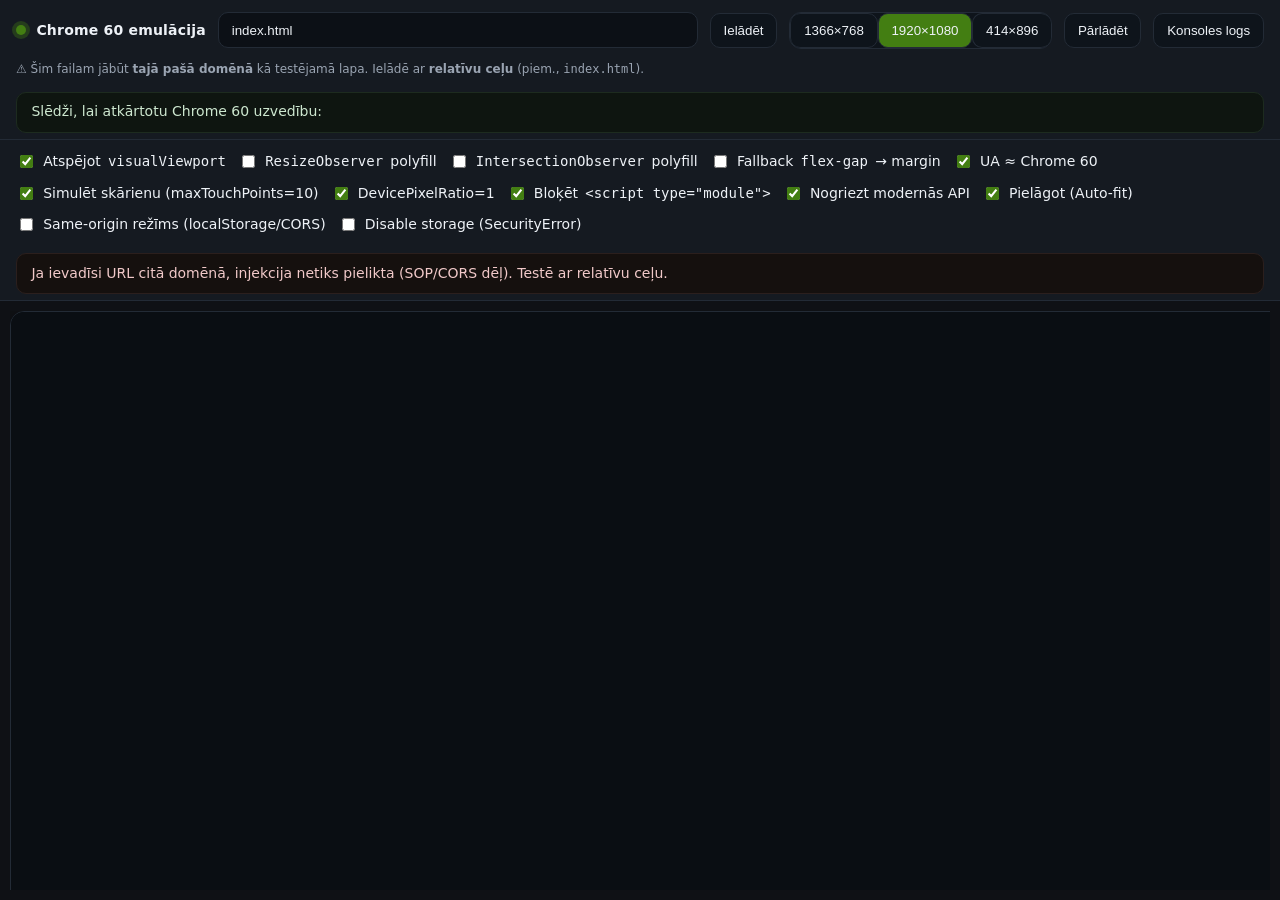
<file: chrome60-test.html>
<!doctype html>
<html lang="lv">
<head>
  <meta charset="utf-8" />
  <meta name="viewport" content="width=device-width, initial-scale=1" />
  <title>Chrome 60 Emulācijas ietvars (vienas lapas tests)</title>
  <style>
    :root{ --bg:#0f1115; --panel:#151a21; --muted:#9aa4b2; --text:#eef2f7; --brand:#437e12; --card:#11161d; --border:#232b36; }
    html,body{height:100%}
    body{margin:0;background:var(--bg);color:var(--text);font:14px/1.4 system-ui,Segoe UI,Roboto,Arial,sans-serif;overflow-x:hidden}
    .wrap{display:grid;grid-template-rows:auto 1fr;height:100%}
    header{background:var(--panel);border-bottom:1px solid var(--border)}
    .bar{display:flex;flex-wrap:wrap;gap:.75rem;align-items:center;padding:.75rem 1rem}
    .brand{font-weight:700;letter-spacing:.2px;display:flex;align-items:center;gap:.65rem}
    .dot{width:10px;height:10px;border-radius:50%;background:var(--brand);box-shadow:0 0 0 4px rgba(67,126,18,.35)}
    .bar input[type="text"]{flex:1 1 380px;min-width:260px;background:#0c1016;color:var(--text);border:1px solid var(--border);border-radius:10px;padding:.6rem .8rem}
    .bar button,.bar .seg button{appearance:none;border:1px solid var(--border);background:#0e141b;color:var(--text);border-radius:10px;padding:.55rem .8rem;cursor:pointer}
    .bar button:hover{border-color:#2b3542}
    .seg{display:inline-flex;background:#0e141b;border:1px solid var(--border);border-radius:12px;overflow:hidden}
    .seg button{border:0;border-right:1px solid var(--border)}
    .seg button:last-child{border-right:0}
    .seg button[aria-pressed="true"]{background:var(--brand)}
    .chk{display:flex;align-items:center;gap:.45rem}
    .chk input{accent-color:var(--brand)}
    .help{color:var(--muted);font-size:12px;padding:0 1rem .5rem}
    .note{padding:.6rem .9rem;background:#0e1510;border:1px solid #1d2b1f;color:#cde7cf;border-radius:10px;margin:.4rem 1rem}
    .warnline{padding:.6rem .9rem;background:#15100e;border:1px solid #2b1f1d;color:#f1c9c9;border-radius:10px;margin:.4rem 1rem}
    .main{position:relative;display:grid;place-items:center;padding:10px;overflow:hidden}
    .viewport{width:100%;height:100%;overflow:auto;display:grid;place-items:center}
    .scaler{transform-origin:top left;will-change:transform}
    .device{position:relative;background:#0a0e13;border:1px solid var(--border);border-radius:14px;box-shadow:0 15px 40px rgba(0,0,0,.45);overflow:hidden}
    .device .frame{display:block;border:0;background:#0a0e13;width:100%;height:100%}
    .badge{position:absolute;right:10px;top:10px;font-size:12px;color:var(--muted);background:#0c1117;border:1px solid var(--border);padding:.2rem .4rem;border-radius:6px}
    .log{position:absolute;inset:auto 8px 8px auto;width:min(560px,92vw);max-height:46vh;overflow:auto;background:var(--card);border:1px solid var(--border);border-radius:12px;box-shadow:0 10px 30px rgba(0,0,0,.35);padding:.65rem .8rem;font:12px/1.4 ui-monospace,SFMono-Regular,Menlo,Consolas,monospace;display:none}
    .log h4{margin:.2rem 0 .5rem;font-size:12px;color:var(--muted)}
    .log pre{white-space:pre-wrap;word-break:break-word;margin:.1rem 0}
    .log .err{color:#ffb4b4}.log .warn{color:#ffd59e}.log .ok{color:#b7ffb7}
  </style>
</head>
<body>
  <div class="wrap">
    <header>
      <div class="bar">
        <div class="brand"><span class="dot"></span> Chrome 60 emulācija</div>
        <input id="url" type="text" placeholder="index.html (ievadi relatīvu ceļu jūsu vietnē, piem., index.html)" />
        <button id="load">Ielādēt</button>
        <div class="seg" role="group" aria-label="Ekrāna izmērs">
          <button data-sz="1366x768">1366×768</button>
          <button data-sz="1920x1080" aria-pressed="true">1920×1080</button>
          <button data-sz="414x896">414×896</button>
        </div>
        <button id="reload">Pārlādēt</button>
        <button id="toggleLog">Konsoles logs</button>
      </div>
      <div class="help">⚠️ Šim failam jābūt <b>tajā pašā domēnā</b> kā testējamā lapa. Ielādē ar <b>relatīvu ceļu</b> (piem., <code>index.html</code>).</div>
      <div class="note">Slēdži, lai atkārtotu Chrome 60 uzvedību:</div>
      <div class="bar" style="border-top:1px solid var(--border)">
        <label class="chk"><input id="disableVV" type="checkbox" checked> Atspējot <code>visualViewport</code></label>
        <label class="chk"><input id="useROPoly" type="checkbox"> <code>ResizeObserver</code> polyfill</label>
        <label class="chk"><input id="useIOPoly" type="checkbox"> <code>IntersectionObserver</code> polyfill</label>
        <label class="chk"><input id="flexGapFix" type="checkbox"> Fallback <code>flex-gap</code> → margin</label>
        <label class="chk"><input id="spoofUA" type="checkbox" checked> UA ≈ Chrome 60</label>
        <label class="chk"><input id="forceTouch" type="checkbox" checked> Simulēt skārienu (maxTouchPoints=10)</label>
        <label class="chk"><input id="forceDPR1" type="checkbox" checked> DevicePixelRatio=1</label>
        <label class="chk"><input id="blockModule" type="checkbox" checked> Bloķēt <code>&lt;script type="module"&gt;</code></label>
        <label class="chk"><input id="pruneModern" type="checkbox" checked> Nogriezt modernās API</label>
        <label class="chk"><input id="fitWidth" type="checkbox" checked> Pielāgot (Auto-fit)</label>
        <label class="chk"><input id="sameOrigin" type="checkbox"> Same-origin režīms (localStorage/CORS)</label>
        <label class="chk"><input id="disableStorage" type="checkbox"> Disable storage (SecurityError)</label>
      </div>
      <div class="warnline">Ja ievadīsi URL citā domēnā, injekcija netiks pielikta (SOP/CORS dēļ). Testē ar relatīvu ceļu.</div>
    </header>

    <section class="main">
      <div id="viewport" class="viewport">
        <div id="scaler" class="scaler">
          <div id="device" class="device" style="width:1920px;height:1080px">
            <div class="badge" id="dims">1920×1080 @ DPR? • Zoom 1.00×</div>
            <iframe id="frame" class="frame" sandbox="allow-scripts allow-forms allow-pointer-lock allow-popups allow-modals"></iframe>
          </div>
        </div>
      </div>
      <aside id="log" class="log" aria-live="polite">
        <h4>Iframe konsoles žurnāls</h4>
        <div id="logc"></div>
      </aside>
    </section>
  </div>

<script>
(function(){
  const url = document.getElementById('url');
  const frame = document.getElementById('frame');
  const device = document.getElementById('device');
  const dims = document.getElementById('dims');
  const viewport = document.getElementById('viewport');
  const scaler = document.getElementById('scaler');
  const btnLoad = document.getElementById('load');
  const btnReload = document.getElementById('reload');
  const btnLog = document.getElementById('toggleLog');
  const log = document.getElementById('log');
  const logc = document.getElementById('logc');
  const chk = id => document.getElementById(id);

  // —— Sandbox režīms (Same-origin) ——
  function applySandboxFlags(){
    const flags = ['allow-scripts','allow-forms','allow-pointer-lock','allow-popups','allow-modals'];
    if (chk('sameOrigin').checked) flags.push('allow-same-origin');
    frame.setAttribute('sandbox', flags.join(' '));
  }
  document.getElementById('sameOrigin').addEventListener('change', () => {
    applySandboxFlags();
    try { if (frame.contentWindow) frame.contentWindow.location.reload(); } catch(_) {}
  });

  // izmēri
  document.querySelectorAll('.seg [data-sz]').forEach(b=>{
    b.addEventListener('click', ()=>{
      document.querySelectorAll('.seg [data-sz]').forEach(x=>x.setAttribute('aria-pressed','false'));
      b.setAttribute('aria-pressed','true');
      const [w,h]=b.dataset.sz.split('x').map(Number);
      device.style.width = w+'px'; device.style.height = h+'px';
      applyFit();
    });
  });

  btnLog.addEventListener('click', ()=>{ log.style.display = (log.style.display==='block')?'none':'block'; });
  btnReload.addEventListener('click', ()=>{ if (frame.contentWindow) frame.contentWindow.location.reload(); });
  btnLoad.addEventListener('click', ()=> loadTarget(url.value.trim() || 'index.html'));
  url.addEventListener('keydown', e=>{ if(e.key==='Enter') loadTarget(url.value.trim()||'index.html'); });
  window.addEventListener('resize', ()=> applyFit(), {passive:true});
  chk('fitWidth').addEventListener('change', applyFit);

  // Dev logi no child
  window.addEventListener('message', (e)=>{
    const d = e.data;
    if(!d || d.__em_sig!=='chrome60') return;
    const pre = document.createElement('pre');
    pre.className = d.level || 'log';
    pre.textContent = `[${(d.level||'log').toUpperCase()}] ` + (d.text||'');
    logc.appendChild(pre);
    log.style.display = 'block';
    log.scrollTop = log.scrollHeight;
    if(d.type==='meta' && d.dpr){ updateDims(undefined, undefined, d.dpr); }
  });

  function updateDims(w, h, dpr){
    const W = w || parseInt(device.style.width) || device.clientWidth;
    const H = h || parseInt(device.style.height) || device.clientHeight;
    const DPR = (dpr!==undefined) ? dpr : '?';
    const zoom = Number((getCurrentScale()||1).toFixed(2));
    dims.textContent = `${W}×${H} @ DPR${DPR} • Zoom ${zoom}×`;
  }

  function errorToLog(msg){
    const pre = document.createElement('pre');
    pre.className = 'err';
    pre.textContent = `[ERR] ${msg}`;
    logc.appendChild(pre);
    log.style.display = 'block';
    log.scrollTop = log.scrollHeight;
  }

  function sameOriginAbsolute(u){
    try{ const full = new URL(u, location.href); return full.origin === location.origin ? full : null; }
    catch{ return null; }
  }

  // Bloķē <script type="module"> + modulepreload
  function blockModules(html){
    html = html.replace(/<script\b([^>]*)>/gi, function(all, attrs){
      if(/\btype\s*=\s*["']module["']/i.test(attrs)){
        const newAttrs = attrs.replace(/\btype\s*=\s*["']module["']/i,'').trim();
        return '<script type="text/plain" data-blocked="module" '+ newAttrs + '>';
      }
      return all;
    });
    html = html.replace(/<link\b([^>]*\brel\s*=\s*["']modulepreload["'][^>]*)>/gi, '<!-- modulepreload blocked -->');
    return html;
  }

  // Pievieno crossorigin="anonymous" ārējiem resursiem (pilnākiem erroriem)
  function addCrossorigin(html){
    html = html.replace(/<script\b([^>]*?)\bsrc\s*=\s*["']https?:\/\/[^"']+["']([^>]*)>/gi, (m, pre, post) => {
      if (/crossorigin\s*=/i.test(m)) return m;
      return `<script ${pre.trim()} crossorigin="anonymous" ${post}>`;
    });
    html = html.replace(/<link\b([^>]*?)\brel\s*=\s*["']stylesheet["']([^>]*?)\bhref\s*=\s*["']https?:\/\/[^"']+["']([^>]*)>/gi, (m, a, b, c) => {
      if (/crossorigin\s*=/i.test(m)) return m;
      return `<link ${a} rel="stylesheet" ${b} crossorigin="anonymous" ${c}>`;
    });
    return html;
  }

  // --- PRELUDE (droša DOM-injection versija — netaisa iekšējo <script> HTML virkni) ---
  function buildPreludeCode(opts){
    return `(function(){
  var OPTS=${JSON.stringify(opts)};
  function post(l,t,x){try{parent.postMessage({__em_sig:"chrome60",level:l,text:t,type:(x&&x.type)||"",dpr:(x&&x.dpr)||null},"*");}catch(e){}}

  (function(){try{
    var o={};["log","warn","error"].forEach(function(k){
      o[k]=console[k];
      console[k]=function(){try{post(k,Array.prototype.map.call(arguments,function(a){try{return typeof a==="object"?JSON.stringify(a):String(a);}catch(e){return String(a);}}).join(" "));}catch(e){}; return o[k].apply(this,arguments);};
    });
    window.addEventListener("error",function(e){
      var msg=e.message||"Script error.", file=e.filename||"", line=e.lineno||0, col=e.colno||0;
      var stack=(e.error&&e.error.stack)?("\\n"+e.error.stack):"";
      post("err", msg+" @"+file+":"+line+":"+col+stack);
    }, true);
    window.addEventListener("error", function(e){
      var t=e.target; if(!t || t===window) return;
      var tag=t.tagName ? t.tagName.toLowerCase() : "?", url=(t.src||t.href||"");
      post("warn","Resource load error: <"+tag+"> "+url);
    }, true);
    window.addEventListener("unhandledrejection",function(e){
      var r=e.reason; var txt=(r&&r.message)?r.message:String(r); var stack=(r&&r.stack)?("\\n"+r.stack):"";
      post("err","Unhandled promise rejection: "+txt+stack);
    },{passive:true});
    post("ok","Emulācijas prelude ielādēts.",{type:"meta",dpr:window.devicePixelRatio||"?"});
  }catch(e){}})();

  (function(){if(!OPTS.spoofUA) return;try{
    var ua60="Mozilla/5.0 (Windows NT 10.0; Win64; x64) AppleWebKit/537.36 (KHTML, like Gecko) Chrome/60.0.3112.113 Safari/537.36";
    var P=Object.getPrototypeOf(navigator);
    if(P){Object.defineProperty(P,"userAgent",{configurable:true,get:function(){return ua60;}});}
    if("userAgentData" in navigator){try{Object.defineProperty(P,"userAgentData",{configurable:true,get:function(){return undefined;}});}catch(e){}}
    post("log","UA spoof → Chrome 60");
  }catch(e){post("warn","UA spoof neizdevās: "+e.message);}})();

  (function(){try{
    if(OPTS.forceTouch){
      var P=Object.getPrototypeOf(navigator);
      if(P){Object.defineProperty(P,"maxTouchPoints",{configurable:true,get:function(){return 10;}});}
      try{Object.defineProperty(window,"ontouchstart",{configurable:true,value:null});}catch(e){}
      post("log","Touch režīms ieslēgts");
    }
    if(OPTS.forceDPR1){
      try{Object.defineProperty(window,"devicePixelRatio",{configurable:true,get:function(){return 1;}});post("log","DPR=1");}
      catch(e){post("warn","DPR piesaiste neizdevās: "+e.message);}
    }
  }catch(e){}})();

  (function(){try{
    if(OPTS.disableVV){
      try{Object.defineProperty(window,"visualViewport",{configurable:true,value:undefined});post("log","visualViewport atspējots");}catch(e){}
    }else if(!("visualViewport" in window)){
      var vv=(function(){
        var o={};var w=innerWidth,h=innerHeight,s=1,x=0,y=0;var evt=document.createDocumentFragment();
        o.addEventListener=evt.addEventListener.bind(evt);o.removeEventListener=evt.removeEventListener.bind(evt);
        function upd(){var nw=innerWidth,nh=innerHeight;if(nw!==w||nh!==h){w=nw;h=nh;evt.dispatchEvent(new Event("resize"));}}
        Object.defineProperties(o,{width:{get:function(){return w;}},height:{get:function(){return h;}},scale:{get:function(){return s;}},pageTop:{get:function(){return y;}},pageLeft:{get:function(){return x;}}});
        addEventListener("resize",upd,{passive:true});
        addEventListener("scroll",function(){var ny=pageYOffset||document.documentElement.scrollTop;if(ny!==y){y=ny;evt.dispatchEvent(new Event("scroll"));}},{passive:true});
        return o;
      })();
      Object.defineProperty(window,"visualViewport",{configurable:true,value:vv});
      post("log","visualViewport polyfill ieslēgts");
    }
  }catch(e){}})();

  (function(){if(!OPTS.disableStorage) return; try{
    var msg="Failed to read the 'localStorage' property from 'Window': The document is sandboxed and lacks the 'allow-same-origin' flag.";
    Object.defineProperty(window,"localStorage",{configurable:true,get:function(){throw new DOMException(msg,"SecurityError");}});
    Object.defineProperty(window,"sessionStorage",{configurable:true,get:function(){throw new DOMException(msg,"SecurityError");}});
    post("warn","Storage atspējots (SecurityError simulācija)");
  }catch(e){}})();

  (function(){try{
    if(OPTS.useROPoly){
      if(typeof window.ResizeObserver==="undefined"){
        function RO(cb){this.cb=cb;this.items=[];}
        RO.prototype.observe=function(el){if(!this.items.find(function(i){return i.el===el;})){this.items.push({el:el,box:el.getBoundingClientRect()});}};
        RO.prototype.unobserve=function(el){this.items=this.items.filter(function(i){return i.el!==el;});};
        RO.prototype.disconnect=function(){this.items.length=0;};
        var Obs=new Set();
        function tick(inst){var entries=[];inst.items.forEach(function(it){var r=it.el.getBoundingClientRect();if(Math.abs(r.width-it.box.width)>0.5||Math.abs(r.height-it.box.height)>0.5){entries.push({target:it.el,contentRect:r});it.box=r;}});if(entries.length)try{inst.cb(entries,inst);}catch(e){console.error(e);}}
        setInterval(function(){Obs.forEach(tick);},250);
        var C=function(cb){var ro=new RO(cb);Obs.add(ro);return ro;};
        C.toString=function(){return "function ResizeObserver() { [polyfill] }";};
        window.ResizeObserver=C; post("log","ResizeObserver polyfill ieslēgts");
      } else { post("log","ResizeObserver atbalstīts"); }
    } else {
      try{Object.defineProperty(window,"ResizeObserver",{configurable:true,value:undefined});post("log","ResizeObserver nav pieejams (Chrome 60)");}catch(e){}
    }
  }catch(e){}})();

  (function(){try{
    if(OPTS.useIOPoly && typeof window.IntersectionObserver==="undefined"){
      function IO(cb,opts){this.cb=cb;this.items=[];this.thresholds=[(opts&&opts.threshold)||0];}
      IO.prototype.observe=function(el){if(!this.items.find(function(i){return i.el===el;})){this.items.push({el:el,vis:false});}};
      IO.prototype.unobserve=function(el){this.items=this.items.filter(function(i){return i.el!==el;});};
      IO.prototype.disconnect=function(){this.items.length=0;};
      function vis(el){var r=el.getBoundingClientRect();return r.bottom>0&&r.right>0&&r.top<(innerHeight||document.documentElement.clientHeight)&&r.left<(innerWidth||document.documentElement.clientWidth);}
      var arr=[];function pump(){arr.forEach(function(io){var entries=[];io.items.forEach(function(it){var v=vis(it.el);if(v!==it.vis){it.vis=v;entries.push({target:it.el,isIntersecting:v,intersectionRatio:v?1:0});}});if(entries.length)try{io.cb(entries,io);}catch(e){console.error(e);}});}
      setInterval(pump,200);addEventListener("scroll",pump,{passive:true});addEventListener("resize",pump,{passive:true});
      window.IntersectionObserver=function(cb,opts){var io=new IO(cb,opts);arr.push(io);return io;};
      post("log","IntersectionObserver polyfill ieslēgts");
    }
  }catch(e){}})();

  (function(){if(!OPTS.flexGapFix) return;function px(n){return Number(String(n).replace("px",""))||0}
    function apply(root){if(!root||!root.querySelectorAll) return;try{
      var all=root.querySelectorAll("*");
      for(var i=0;i<all.length;i++){var el=all[i];var cs=getComputedStyle(el);if(cs.display!=="flex") continue;
        var rg=px(cs.rowGap),cg=px(cs.columnGap);
        if((rg||cg)&&!el.__gapFixed){el.__gapFixed=true;el.style.rowGap="0px";el.style.columnGap="0px";
          var isRow=cs.flexDirection.indexOf("row")===0;var kids=Array.prototype.slice.call(el.children);
          kids.forEach(function(ch,idx){var s=ch.style,gcs=getComputedStyle(ch);
            if(isRow){ if(idx) s.marginLeft=(px(gcs.marginLeft)+cg)+"px"; if(rg){s.marginTop=px(gcs.marginTop)+"px";s.marginBottom=px(gcs.marginBottom)+"px";} }
            else    { if(idx) s.marginTop=(px(gcs.marginTop)+rg)+"px"; if(cg){s.marginLeft=px(gcs.marginLeft)+"px";s.marginRight=px(gcs.marginRight)+"px";} }
          });
        }
      }
    }catch(e){post("warn","flex-gap apply error: "+e.message);} }
    function run(){apply(document.body);}
    var mo=new MutationObserver(function(){apply(document.body);});mo.observe(document.documentElement,{childList:true,subtree:true});
    if(document.readyState==="complete"||document.readyState==="interactive"){run();}else{addEventListener("DOMContentLoaded",run,{once:true});}
    post("log","flex-gap → margin fallback ieslēgts");
  })();

  (function(){if(!OPTS.pruneModern) return;try{
    try{delete String.prototype.replaceAll;}catch(e){try{String.prototype.replaceAll=undefined;}catch(e2){}}
    try{if(Promise&&Promise.prototype) Promise.prototype.finally=undefined;}catch(e){}
    try{window.AbortController=undefined;}catch(e){}
    try{window.AbortSignal=undefined;}catch(e){}
    try{window.structuredClone=undefined;}catch(e){}
    try{window.crypto && (window.crypto.randomUUID=undefined);}catch(e){}
    try{if(window.Intl && window.Intl.RelativeTimeFormat){window.Intl.RelativeTimeFormat=undefined;}}catch(e){}
    try{if(window.CSS && window.CSS.supports){var orig=window.CSS.supports;window.CSS.supports=function(prop,val){
      if(arguments.length===2 && (prop==="gap"||prop==="row-gap"||prop==="column-gap")) return false;
      return orig.apply(this,arguments);
    };}}catch(e){}
    post("warn","Nogrieztas modernās API (replaceAll, Promise.finally, AbortController, structuredClone, randomUUID, Intl.RelativeTimeFormat, CSS.gap)");
  }catch(e){}})();

  post("ok","Chrome60 emulācijas komplekts injicēts.");
})();`;
  }

  // Vienīgā IELĀDES funkcija (DOM-injection, NEVIS virkņu lipināšana)
  async function loadTarget(path){
    logc.textContent = '';
    const abs = sameOriginAbsolute(path);
    if(!abs){ errorToLog('URL ir citā domēnā vai nederīgs – lieto relatīvu ceļu (piem., index.html).'); return; }

    let html;
    try{
      const res = await fetch(abs.href, {cache:'no-store', credentials:'same-origin'});
      if(!res.ok) throw new Error(res.status+' '+res.statusText);
      html = await res.text();
    }catch(e){
      errorToLog('Neizdevās ielādēt mērķi: '+e.message);
      return;
    }

    const opts = {
      disableVV: chk('disableVV').checked,
      useROPoly: chk('useROPoly').checked,
      useIOPoly: chk('useIOPoly').checked,
      flexGapFix: chk('flexGapFix').checked,
      spoofUA: chk('spoofUA').checked,
      forceTouch: chk('forceTouch').checked,
      forceDPR1: chk('forceDPR1').checked,
      blockModule: chk('blockModule').checked,
      pruneModern: chk('pruneModern').checked,
      disableStorage: chk('disableStorage').checked
    };

    if(opts.blockModule){ html = blockModules(html); }
    html = addCrossorigin(html);

    applySandboxFlags();

    frame.addEventListener('load', function onload(){
      frame.removeEventListener('load', onload);
      try{
        const doc = frame.contentDocument || frame.contentWindow.document;
        const head = doc.head || doc.getElementsByTagName('head')[0] || doc.documentElement;

        // <base href="..."> lai relatīvie ceļi strādā
        let baseEl = doc.querySelector('base');
        if(!baseEl){
          baseEl = doc.createElement('base');
          head.insertBefore(baseEl, head.firstChild || null);
        }
        baseEl.setAttribute('href', abs.href);

        // Injekcija ar visiem emulācijas slēdžiem
        const s = doc.createElement('script');
        s.textContent = buildPreludeCode(opts);
        head.insertBefore(s, baseEl.nextSibling);

        window.postMessage({__em_sig:"chrome60",level:"ok",text:"Prelude injicēts DOM līmenī",type:"meta"}, "*");
      }catch(e){
        errorToLog('Injekcija neizdevās: '+ e.message);
      }
    }, {once:true});

    frame.srcdoc = html;
    applyFit();
  }

  function getDeviceSize(){ const w=parseInt((device.style.width||'').replace('px',''))||device.clientWidth; const h=parseInt((device.style.height||'').replace('px',''))||device.clientHeight; return {w,h}; }
  function getCurrentScale(){ const m=(scaler.style.transform||'').match(/scale\(([^)]+)\)/); return m?parseFloat(m[1]):1; }
  function applyFit(){
    const {w,h}=getDeviceSize(); const fit=chk('fitWidth').checked;
    const vw=Math.max(1, viewport.clientWidth-16), vh=Math.max(1, viewport.clientHeight-16);
    let scale=1; if(fit) scale=Math.min(1, Math.min(vw/w, vh/h));
    scaler.style.transform='scale('+scale+')'; scaler.style.width=(w*scale)+'px'; scaler.style.height=(h*scale)+'px';
    updateDims(w,h);
  }

  // Noklusējumi (1:1 “tāfeles” sajūta: opaque/null origin)
  document.getElementById('sameOrigin').checked = false;
  document.getElementById('fitWidth').checked = true;

  url.value = 'index.html';
  applySandboxFlags();
})();
</script>
</body>
</html>
</file>
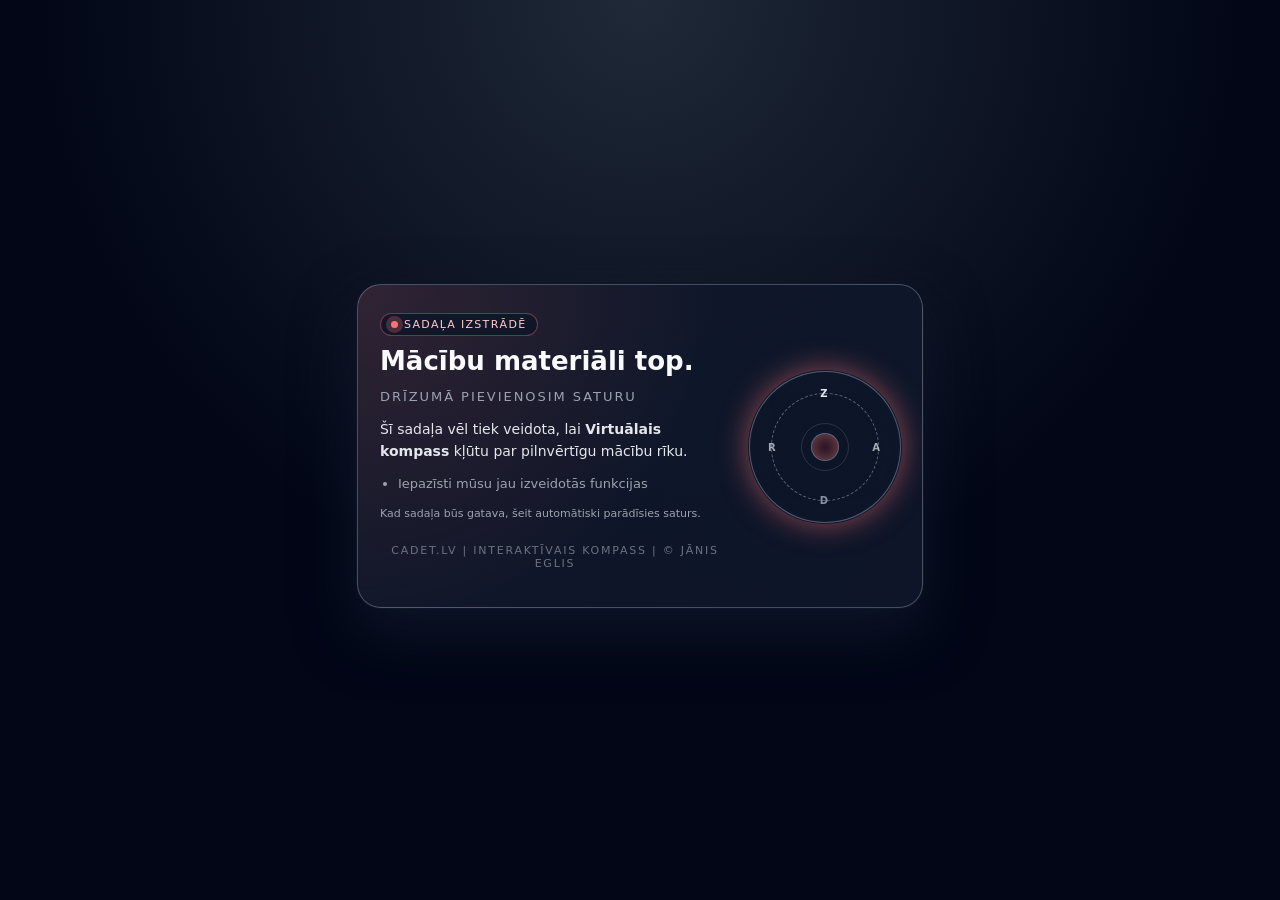
<file: coming-soon.html>
<!doctype html>
<html lang="lv">
<head>
  <meta charset="UTF-8">
  <title>Sadaļa izstrādē — Virtuālais kompass</title>
  <meta name="viewport" content="width=device-width, initial-scale=1">

  <!-- Ja izmanto kopīgo stilu, atstāj šo rindu -->
  <link rel="stylesheet" href="style.css">

  <style>
    /* ===== COMING SOON LAPAS LOKĀLIE STILI (prefiksi vc-) ===== */

    body.vc-coming-body {
      margin: 0;
      min-height: 100vh;
      font-family: system-ui, -apple-system, BlinkMacSystemFont, "Segoe UI", sans-serif;
      color: #e5e7eb;
      background:
        radial-gradient(circle at top, #1f2937 0, #020617 55%),
        radial-gradient(circle at bottom, #111827 0, #020617 60%);
      display: flex;
      flex-direction: column;
    }

   

    .vc-coming-main {
      flex: 1;
      display: flex;
      align-items: center;
      justify-content: center;
      padding: 32px 16px 40px;
    }

    .vc-coming-card {
      width: min(520px, 100%);
      padding: 28px 22px 26px;
      border-radius: 24px;
      border: 1px solid rgba(148,163,184,0.4);
      background:
        radial-gradient(circle at top left, rgba(248,113,113,0.15), transparent 55%),
        radial-gradient(circle at bottom right, rgba(15,23,42,0.9), rgba(15,23,42,0.96));
      box-shadow:
        0 24px 60px rgba(15,23,42,0.9),
        0 0 0 1px rgba(15,23,42,0.9);
      display: grid;
      grid-template-columns: minmax(0, 1fr) 150px;
      gap: 20px;
      position: relative;
      overflow: hidden;
    }

    @media (max-width: 640px) {
      .vc-coming-card {
        grid-template-columns: minmax(0, 1fr);
        text-align: center;
      }
    }

    .vc-coming-badge {
      display: inline-flex;
      align-items: center;
      gap: 6px;
      padding: 4px 10px;
      border-radius: 999px;
      background: rgba(15,23,42,0.9);
      border: 1px solid rgba(248,113,113,0.4);
      font-size: 11px;
      text-transform: uppercase;
      letter-spacing: 0.12em;
      color: #fecaca;
      margin-bottom: 10px;
    }

    .vc-dot {
      width: 7px;
      height: 7px;
      border-radius: 50%;
      background: #f97373;
      box-shadow: 0 0 0 5px rgba(248,113,113,0.25);
    }

    .vc-coming-title {
      font-size: clamp(22px, 3vw, 26px);
      margin: 0 0 6px;
      color: #f9fafb;
    }

    .vc-coming-subtitle {
      font-size: 13px;
      text-transform: uppercase;
      letter-spacing: 0.15em;
      color: #9ca3af;
      margin-bottom: 14px;
    }

    .vc-coming-text {
      font-size: 14px;
      line-height: 1.6;
      color: #e5e7eb;
      margin-bottom: 14px;
    }

    .vc-coming-list {
      font-size: 13px;
      color: #9ca3af;
      padding-left: 18px;
      margin: 0 0 16px;
    }

    .vc-coming-list li + li {
      margin-top: 4px;
    }

    .vc-coming-meta {
      font-size: 11px;
      text-transform: uppercase;
      letter-spacing: 0.16em;
      color: #6b7280;
      text-align: center;
    }

    .vc-coming-actions {
      margin-top: 16px;
      display: flex;
      flex-wrap: wrap;
      gap: 10px;
      align-items: center;
    }

    .vc-btn-primary {
      border-radius: 999px;
      border: none;
      padding: 8px 16px;
      font-size: 12px;
      font-weight: 600;
      letter-spacing: 0.12em;
      text-transform: uppercase;
      cursor: pointer;
      color: #0b1120;
      background: linear-gradient(135deg, #f97316, #f97373);
      box-shadow:
        0 10px 26px rgba(248,113,113,0.55),
        0 0 0 1px rgba(15,23,42,0.9);
      display: inline-flex;
      align-items: center;
      gap: 8px;
      transition: transform .16s ease, box-shadow .16s ease, filter .16s ease;
    }

    .vc-btn-primary:hover {
      transform: translateY(-1px);
      filter: brightness(1.03);
      box-shadow:
        0 16px 40px rgba(248,113,113,0.75),
        0 0 0 1px rgba(15,23,42,0.9);
    }

    .vc-btn-primary span.vc-arrow {
      font-size: 16px;
      transform: translateY(1px);
    }

    .vc-coming-hint {
      font-size: 11px;
      color: #9ca3af;
    }

    /* ===== Dekoratīvais “kompass” ===== */
    .vc-compass-wrap {
      position: relative;
      align-self: center;
      justify-self: center;
      width: 150px;
      height: 150px;
      display: grid;
      place-items: center;
    }

    .vc-compass-ring {
      width: 100%;
      height: 100%;
      border-radius: 999px;
      border: 1px solid rgba(148,163,184,0.5);
      background:
        radial-gradient(circle at center, rgba(15,23,42,1) 0, rgba(15,23,42,0.2) 55%, transparent 100%);
      box-shadow:
        0 0 0 1px rgba(15,23,42,1),
        0 0 30px rgba(248,113,113,0.6);
      position: relative;
      overflow: hidden;
      animation: vc-spin 26s linear infinite;
    }

    .vc-compass-ring::before,
    .vc-compass-ring::after {
      content: "";
      position: absolute;
      inset: 14%;
      border-radius: 999px;
      border: 1px dashed rgba(148,163,184,0.8);
      opacity: 0.7;
    }

    .vc-compass-ring::after {
      inset: 34%;
      border-style: solid;
      border-color: rgba(148,163,184,0.4);
      opacity: 0.55;
    }

    .vc-compass-arrow {
      position: absolute;
      width: 4px;
      height: 60%;
      background: linear-gradient(to bottom, #f97373, #991b1b);
      border-radius: 999px;
      top: 10%;
      left: 50%;
      transform: translateX(-50%);
      box-shadow: 0 0 14px rgba(248,113,113,0.7);
    }

    .vc-compass-arrow::after {
      content: "";
      position: absolute;
      bottom: -14px;
      left: 50%;
      transform: translateX(-50%);
      border-radius: 999px;
      width: 14px;
      height: 14px;
      border: 2px solid rgba(248,250,252,0.8);
      background: radial-gradient(circle, #0b1120, #020617);
    }

    .vc-compass-labels {
      position: absolute;
      inset: 10px;
      display: grid;
      place-items: center;
      font-size: 10px;
      font-weight: 600;
      text-transform: uppercase;
      letter-spacing: 0.20em;
      color: #e5e7eb;
    }

    .vc-compass-labels span {
      position: absolute;
    }

    .vc-compass-labels .n { top: 6px; }
    .vc-compass-labels .s { bottom: 6px; opacity: 0.6; }
    .vc-compass-labels .e { right: 8px; opacity: 0.7; }
    .vc-compass-labels .w { left: 8px; opacity: 0.7; }

    .vc-compass-core {
      width: 26px;
      height: 26px;
      border-radius: 999px;
      border: 1px solid rgba(148,163,184,0.6);
      background: radial-gradient(circle, #020617, #111827);
      box-shadow:
        0 0 10px rgba(15,23,42,1),
        0 0 18px rgba(248,113,113,0.55) inset;
    }

    @keyframes vc-spin {
      from { transform: rotate(0deg); }
      to   { transform: rotate(360deg); }
    }

    /* Neliela peldēšana visam “kompasam” */
    @keyframes vc-float {
      0%   { transform: translateY(0px); }
      50%  { transform: translateY(-6px); }
      100% { transform: translateY(0px); }
    }
    .vc-compass-wrap {
      animation: vc-float 6s ease-in-out infinite;
    }
  </style>
</head>

<body class="vc-coming-body">
  <!-- Vienkārša, neitrāla navigācija (pielāgo linkus/active klasi pēc vajadzības) -->
  

  <main class="vc-coming-main">
    <section class="vc-coming-card">
      <div>
        <div class="vc-coming-badge">
          <span class="vc-dot"></span>
          <span>Sadaļa izstrādē</span>
        </div>

        <!-- Šo rindu vari mainīt atkarībā no konkrētās sadaļas -->
        <h1 class="vc-coming-title">
          Mācību materiāli top.
        </h1>
        <p class="vc-coming-subtitle">
          drīzumā pievienosim saturu
        </p>

        <p class="vc-coming-text">
          Šī sadaļa vēl tiek veidota, lai <strong>Virtuālais kompass</strong> kļūtu par pilnvērtīgu
          mācību rīku.
        </p>

        <ul class="vc-coming-list">
          <li>Iepazīsti mūsu jau izveidotās funkcijas</li>
          
        </ul>

        <div class="vc-coming-actions">
         
          <span class="vc-coming-hint">
            Kad sadaļa būs gatava, šeit automātiski parādīsies saturs.
          </span>
        </div>

        <p class="vc-coming-meta"><br>
          CADET.LV | INTERAKTĪVAIS KOMPASS | © JĀNIS EGLIS
        </p>
      </div>

      <div class="vc-compass-wrap" aria-hidden="true">
        <div class="vc-compass-ring">
          
          <div class="vc-compass-labels">
            <span class="n">Z</span>
            <span class="e">A</span>
            <span class="s">D</span>
            <span class="w">R</span>
            <div class="vc-compass-core"></div>
          </div>
        </div>
      </div>
    </section>
  </main>
</body>
</html>
</file>
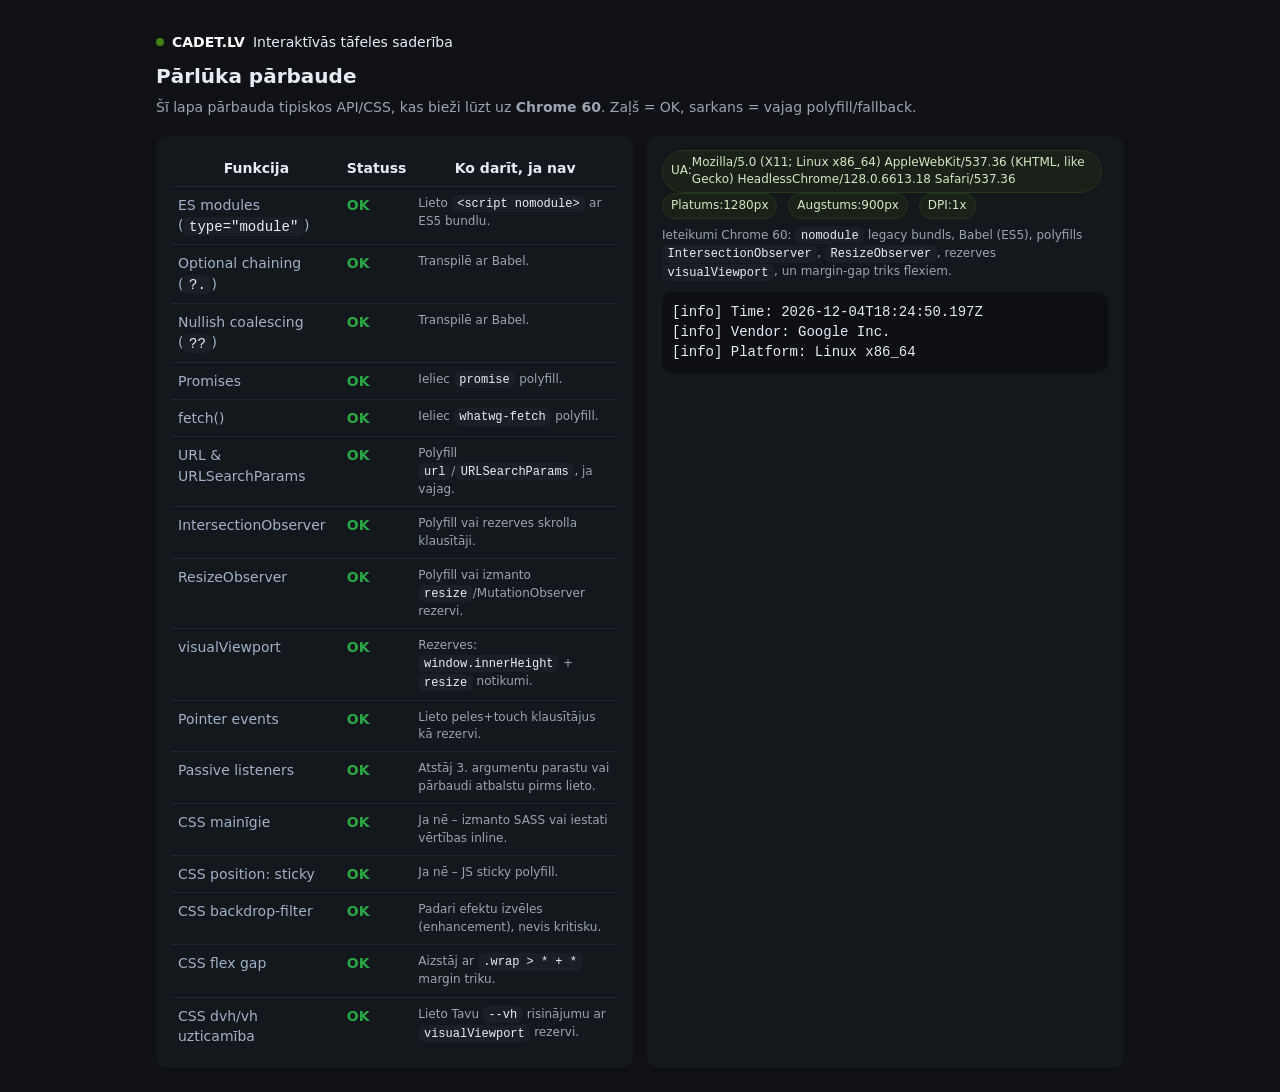
<file: compat.html>
<!doctype html>
<meta charset="utf-8">
<meta name="viewport" content="width=device-width, initial-scale=1">
<title>CADET.LV – Chrome 60 compat checks</title>
<style>
  :root{ --ok:#28a745; --bad:#e03e2f; --warn:#e0a800; --ink:#e7ebf3; --bg:#0f1115; --card:#14171c; --muted:#9aa4b2; --brand:#437e12;}
  *{box-sizing:border-box}
  body{margin:0;background:var(--bg);color:var(--ink);font:14px/1.45 system-ui,Segoe UI,Roboto,Arial}
  .wrap{max-width:1000px;margin:32px auto;padding:0 16px}
  h1{font-size:20px;margin:0 0 6px}
  p.lead{margin:0 0 18px;color:var(--muted)}
  .grid{display:grid;grid-template-columns:1fr;gap:12px}
  @media (min-width:900px){ .grid{grid-template-columns:1fr 1fr} }
  .card{background:var(--card);border-radius:12px;padding:14px 16px;box-shadow:0 1px 0 #0004}
  table{width:100%;border-collapse:collapse}
  th,td{padding:8px 6px;border-bottom:1px solid #222831;vertical-align:top}
  tr:last-child td{border-bottom:0}
  .k{color:#9fb2c8}
  .ok{color:var(--ok);font-weight:600}
  .bad{color:var(--bad);font-weight:600}
  .warn{color:var(--warn);font-weight:600}
  code{background:#1b1f25;color:#e9eef6;padding:.1rem .35rem;border-radius:6px}
  .tag{display:inline-flex;align-items:center;padding:.2rem .5rem;border-radius:999px;background:#1b2118;border:1px solid #24361a;color:#cfe8c1;font-size:12px;margin-right:.4rem}
  .brand{display:flex;align-items:center;gap:.5rem;margin-bottom:10px}
  .brand strong{font-weight:700;color:#fff}
  .brand .dot{width:8px;height:8px;border-radius:50%;background:var(--brand)}
  .hint{color:var(--muted);font-size:12px}
</style>
<div class="wrap">
  <div class="brand"><span class="dot"></span><strong>CADET.LV</strong><span>Interaktīvās tāfeles saderība</span></div>
  <h1>Pārlūka pārbaude</h1>
  <p class="lead">
    Šī lapa pārbauda tipiskos API/CSS, kas bieži lūzt uz <b>Chrome 60</b>. Zaļš = OK, sarkans = vajag polyfill/fallback.
  </p>

  <div class="grid">
    <div class="card">
      <table>
        <tr><th>Funkcija</th><th>Statuss</th><th>Ko darīt, ja nav</th></tr>
        <tbody id="checks"></tbody>
      </table>
    </div>

    <div class="card">
      <div style="margin-bottom:8px">
        <span class="tag">UA: <span id="ua"></span></span>
        <span class="tag">Platums: <span id="w"></span></span>
        <span class="tag">Augstums: <span id="h"></span></span>
        <span class="tag">DPI: <span id="dpr"></span></span>
      </div>
      <div class="hint">
        Ieteikumi Chrome 60: <code>nomodule</code> legacy bundls, Babel (ES5), polyfills
        <code>IntersectionObserver</code>, <code>ResizeObserver</code>, rezerves <code>visualViewport</code>, un margin-gap triks flexiem.
      </div>
      <pre id="log" style="margin-top:10px;background:#0d0f13;border-radius:10px;padding:10px;max-height:300px;overflow:auto"></pre>
    </div>
  </div>
</div>

<script>
(function(){
  const $ = (sel)=>document.querySelector(sel);
  $('#ua').textContent = navigator.userAgent;
  $('#w').textContent = window.innerWidth+'px';
  $('#h').textContent = (window.visualViewport?visualViewport.height:window.innerHeight)+'px';
  $('#dpr').textContent = (window.devicePixelRatio||1)+'x';

  function add(name, ok, fix){
    const tr = document.createElement('tr');
    tr.innerHTML = '<td class="k">'+name+'</td><td>'+(ok?'<span class="ok">OK</span>':'<span class="bad">NAV</span>')+'</td><td class="hint">'+fix+'</td>';
    document.getElementById('checks').appendChild(tr);
  }

  function supportsFlexGap(){
    try{
      const flex = document.createElement('div');
      flex.style.display='flex';
      flex.style.flexDirection='column';
      flex.style.rowGap='1px';
      flex.appendChild(document.createElement('div'));
      flex.appendChild(document.createElement('div'));
      document.body.appendChild(flex);
      const isSupported = flex.scrollHeight === 1;
      flex.parentNode.removeChild(flex);
      return isSupported;
    }catch(e){ return false; }
  }

  function supportsModule(){
    const s=document.createElement('script');
    return 'noModule' in s; // modern pārlūki atbalsta 'nomodule' atribūtu
  }

  function passiveSupport(){
    let supported=false;
    try{
      const opts = Object.defineProperty({}, 'passive', {get(){ supported=true }});
      window.addEventListener('test', null, opts);
      window.removeEventListener('test', null, opts);
    }catch(e){}
    return supported;
  }

  const tests = [
    ['ES modules (<code>type="module"</code>)', supportsModule(), 'Lieto <code>&lt;script nomodule&gt;</code> ar ES5 bundlu.'],
    ['Optional chaining (<code>?.</code>)', (function(){try{eval('var x={}; x?.a'); return true}catch(e){return false}})(), 'Transpilē ar Babel.'],
    ['Nullish coalescing (<code>??</code>)', (function(){try{eval('null ?? 1'); return true}catch(e){return false}})(), 'Transpilē ar Babel.'],
    ['Promises', 'Promise' in window, 'Ieliec <code>promise</code> polyfill.'],
    ['fetch()', 'fetch' in window, 'Ieliec <code>whatwg-fetch</code> polyfill.'],
    ['URL & URLSearchParams', 'URL' in window && 'URLSearchParams' in window, 'Polyfill <code>url</code>/<code>URLSearchParams</code>, ja vajag.'],
    ['IntersectionObserver', 'IntersectionObserver' in window, 'Polyfill vai rezerves skrolla klausītāji.'],
    ['ResizeObserver', 'ResizeObserver' in window, 'Polyfill vai izmanto <code>resize</code>/MutationObserver rezervi.'],
    ['visualViewport', 'visualViewport' in window, 'Rezerves: <code>window.innerHeight</code> + <code>resize</code> notikumi.'],
    ['Pointer events', 'PointerEvent' in window, 'Lieto peles+touch klausītājus kā rezervi.'],
    ['Passive listeners', passiveSupport(), 'Atstāj 3. argumentu parastu vai pārbaudi atbalstu pirms lieto.'],
    ['CSS mainīgie', CSS && CSS.supports && CSS.supports('--a','0'), 'Ja nē – izmanto SASS vai iestati vērtības inline.'],
    ['CSS position: sticky', CSS.supports('position','sticky')||CSS.supports('position','-webkit-sticky'), 'Ja nē – JS sticky polyfill.'],
    ['CSS backdrop-filter', CSS.supports('backdrop-filter','blur(2px)')||CSS.supports('-webkit-backdrop-filter','blur(2px)'), 'Padari efektu izvēles (enhancement), nevis kritisku.'],
    ['CSS flex gap', supportsFlexGap(), 'Aizstāj ar <code>.wrap &gt; * + *</code> margin triku.'],
    ['CSS dvh/vh uzticamība', CSS.supports('height','100dvh'), 'Lieto Tavu <code>--vh</code> risinājumu ar <code>visualViewport</code> rezervi.']
  ];

  tests.forEach(([n, ok, fix]) => add(n, !!ok, fix));

  // Log sistēma
  const log = [];
  function put(s){ log.push(s); $('#log').textContent = log.join('\n'); }
  put('[info] Time: '+new Date().toISOString());
  put('[info] Vendor: '+(navigator.vendor||'-'));
  put('[info] Platform: '+(navigator.platform||'-'));

  window.addEventListener('resize', function(){
    $('#w').textContent = window.innerWidth+'px';
    $('#h').textContent = (window.visualViewport?visualViewport.height:window.innerHeight)+'px';
  });
})();
</script>
</file>
<file: style.css>
/* --- PRELOADER --- */
body.preloading{ overflow: hidden; }
#app-preloader{
  position: fixed; inset:0; z-index: 100000;
  display:flex; align-items:center; justify-content:center;
  background: #0b0f14; transition: opacity .45s ease;
}
#app-preloader.hidden{ opacity:0; pointer-events:none; }

#app-preloader .preloader-inner{
  display:flex; flex-direction:column; align-items:center; gap:16px;
  text-align:center; padding:24px;
}
#app-preloader .brand{ width:min(320px, 55vw); height:auto; opacity:.9 }
#app-preloader .spinner{
  width:64px; height:64px; border-radius:50%;
  border:4px solid rgba(255,255,255,.15);
  border-top-color:#ff2a2a; animation:spin 1s linear infinite;
}
#app-preloader .progress{
  width:min(360px, 72vw); height:6px; border-radius:999px; overflow:hidden;
  background:rgba(255,255,255,.12);
}
#app-preloader .progress > span{
  display:block; height:100%;
  background: linear-gradient(90deg,#ff5151,#ff0000);
  transition: width .2s ease;
}
#app-preloader .msg{ color:#fff; opacity:.85; font-weight:600; margin:.2rem 0 .4rem; }
#app-preloader .skip{
  display:none; padding:6px 10px; border-radius:8px;
  background:transparent; color:#fff; border:1px solid rgba(255,255,255,.35);
  cursor:pointer;
}
#app-preloader.show-skip .skip{ display:inline-block; }
@keyframes spin { to{ transform: rotate(360deg); } }

#app-preloader .preloader-about{
  display: flex;
  gap: 16px;                 /* atstarpes starp vienumiem */
  align-items: center;
  justify-content: center;
  color: rgba(255,255,255,.85);
  font-weight: 700;
  font-size: clamp(12px, 1.4vw, 16px); /* pielāgojas ekrānam */
  letter-spacing: .02em;
  white-space: nowrap;       /* vienā rindā */
  user-select: none;
  color: white;
}

#app-preloader .preloader-about span + span::before{
  content: "|";
  margin: 0 10px;
  opacity: .6;
}












:root {
							  --vh: 1vh; 
							}
						
							body, html {
                              height: 100%; 
                              margin: 0; 
                              padding: 0; 
                            }
						
							body {
								height: calc(var(--vh) * 100); /* Reālais viewport augstums */
							}
						
                            body {
                                margin: 0;
                                padding: 0;
                                background-color: #f0f0f0;
                                display: flex;
                                align-items: center;
                                justify-content: center;
                                height: calc(var(--vh, 1vh) * 100);
                                overflow: hidden;
                                position: relative;
                            }
                            canvas {
                                background-color: #181818;
                                background-image: url('./img/CADET.LV.png');
                                background-repeat: no-repeat;
                                background-attachment: fixed;
                                background-size: 70% 30%;
                                background-position: center;
                                z-index: 1;
								height: 100%; /* nodrošina, ka canvas izmanto vecāku konteineru */
                                width: 100%; /* pielāgojas loga platumam */
                            }
                            #fullscreenMessage {
                                position: fixed;
                                z-index: 15;
                                color: white;
                                background-color: rgba(0, 0, 0, 0.4);
                                width: 100%;
                                height: 100vh;
                                justify-content: center; /* Horizontālais centrējums */
    							align-items: center; /* Vertikālais centrējums */
                                display: flex;
                                visibility: visible;
                                backdrop-filter: blur(5px); /* Šis pievieno izplūdumu fonam */
								-webkit-backdrop-filter: blur(5px); /* Atbalstam uz vecākiem pārlūkiem */
                            }


                            #fullscreenMessagetext {
    							background-color: rgba(255, 0, 0, 0.5);
    							 position: relative;
                                color: white;
                                font-size: 2vw;
                                font-weight: bold;
                                padding: 20px 20px;
                                width: 60%;
                                max-width: 90%; 
                                height: auto;
                                text-align: center;
                                border-radius: 10px;
                                border: 2px solid red; 
                                z-index: 50;
                                justify-content: center; 
                                align-items: center; 
                                box-sizing: border-box; 
                            }

							.highlight-title {
                              font-size: 2.5vw; /* Virsraksta lielāks fonts */
                              color: white; /* Krāsu var pielāgot */
                              font-weight: bold; /* Padara virsrakstu treknāku */
                              text-shadow: 2px 2px 5px rgba(0, 0, 0, 0.5); /* Piešķir ēnu */
                              display: block; /* Lai veidotu atsevišķu rindu */
                              margin-bottom: 2px; /* Atstarpes zem virsraksta */
							}

							.copyright {
								display: block; /* Izveido jaunu rindu */
								margin-top: 10px; /* Atstarpe starp linku un tekstu */
								font-size: 1.5vw; /* Nedaudz mazāks fonts nekā virsraksts */
								color: #ffffff; /* Balts teksts (var mainīt) */
								font-weight: normal; /* Parasts fonts (ne trekns) */
								opacity: 0.8; /* Nedaudz caurspīdīgs efekts */
							} 
                            
                            
							.arrow {
    
								border-left: 2.5vh solid transparent;
								border-right: 2.5vh solid transparent;
								border-bottom: 5vh solid red; 
								transform: rotate(0deg); /* Var izmantot rotate, lai mainītu bultas virzienu */
								position: fixed;
								top: 20px; /* Attālums no augšas */
								right: 56px; /* Attālums no kreisās puses */
								display: flex;
								animation: bounce 1.5s infinite ease-in-out; /* Pievienota animācija */
								 z-index: 10;
							}                 
       
							.arrow::before {
								font-family: 'Noto Sans Symbols', 'Segoe UI Symbol', sans-serif;
								content: "𖧵"; /* Simbols bultiņā */
								position: absolute;
								color: white; /* Simbola krāsa */
								font-size: 2.5vh; /* Simbola izmērs */
								 transform: scaleX(1.5) scaleY(1); /* Palielina platumu par 1.5x, augstumu nemaina */
								top: 10px; /* Simbola pozīcija virs bultas */
								right: -5px; /* Horizontāli centrē simbolu */
								 z-index: 11;
							}
							
							/*arrow animācija*/
								@keyframes bounce {
								0% { 
									transform: translateY(0) rotate(0deg); 
								}
								50% { 
									transform: translateY(-15px) rotate(0deg); 
								}
								100% { 
									transform: translateY(0) rotate(0deg); 
								}
							}
    
                            #fullscreenMessage.hidden {
                                visibility: hidden;
                            }
							
							.fs-message-hidden {
								display: none !important;
							}
							
                            :root {
								--vh: 1vh;
							}

							@media (max-width: 1024px) {
								:root {
									--vh: 1vh; 
								}
							}

						.button-container.bottom {
								position: fixed;
								bottom: calc(var(--vh) * 6); /* Koriģēts, lai vienmēr būtu 5% no faktiskā viewport */
								display: flex;
								gap: 1vw;
								justify-content: center;
								width: 100%;
								z-index: 3;
								pointer-events: none;
								transition: all 0.20s ease-in-out;
							}

							.button-container.left {
								position: fixed;
								left: 4%; /* Precīzi uz kreiso malu */
								top: auto; /* Atstarpe no augšas (pielāgojiet pēc vajadzības) */
								display: flex;
								flex-direction: column; /* Pogas no augšas uz leju */
								gap: 10px; /* Atstarpe starp pogām */
								z-index:2;
								transition: all 0.20s ease-in-out;
								pointer-events: none;
							}

							.button-container.right {
								position: fixed;
								right: 4%; /* Precīzi uz labo malu */
								top: auto; /* Atstarpe no augšas (pielāgojiet pēc vajadzības) */
								display: flex;
								flex-direction: column; /* Pogas no augšas uz leju */
								gap: 10px; /* Atstarpe starp pogām */
								z-index:2;
								transition: all 0.20s ease-in-out;
								pointer-events: none;
							}

							.position-selector-container {
								position: fixed;
								top: 20%; /* Vertikāli centrē */
								right: 0%;
								transform: translateY(-50%);
								z-index: 5;
							}

							.position-selector {
								background-color: rgba(0, 0, 0, 0.8); /* Caurspīdīgs melns fons */
								padding: 10px;
								border-radius: 0px 0 0 0px;
								box-shadow: 0 4px 6px rgba(0, 0, 0, 0.2);
								width: 250px;
								display: flex;
								align-items: center;
								flex-direction: column;
								position: relative;
								transition: transform 0.3s ease-in-out; /* Pāreja paslēpšanai */
							}

							.position-selector::after {
								content: ''; /* Pievieno pseido-elementu */
								display: block;
								height: 3px; /* Līnijas augstums */
								background-color: rgba(255, 0, 0, 0.8); /* Līnijas krāsa */
								position: absolute;
								bottom: 0; /* Līnija ir pie apakšas */
								left: 0%;
								right: 0%;
							}


							.position-selector-left::after  {
								content: ''; /* Pievieno pseido-elementu */
								display: block;
								height: 3px; /* Līnijas augstums */
								background-color: rgba(255, 0, 0, 0.8); /* Līnijas krāsa */
								position: absolute;
								bottom: 0; /* Līnija ir pie apakšas */
								left: 0%;
								right: 0%;
							}

							#positionSelect {
								width: 230px;
							}

							.position-selector.hidden {
								transform: translateX(100%); /* Paslēpj logu labajā malā */
							}

							/* Labās puses bultiņa */
							.position-selector-container .toggle-selector {
								position: absolute;
								top: 50%;
								left: -11%;
								transform: translateY(-50%);
								background-color: rgba(255, 0, 51, 0.7);
								border: none;
								color: white;
								border-radius: 10px 0 0 10px; 
								width: 30px;
								height: 100%;
								cursor: pointer;
								font-size: 14px;
								text-align: center;
								line-height: 30px;
							}

							.position-selector-container .toggle-selector:hover {
								background-color: rgba(255, 0, 0, 0.9);
							}

							/* Kreisās puses bultiņa */



/* Kreisās puses slēpšana/atvēršana – paliek kā tev */
.position-selector-left.hidden { transform: translateX(-100%); }

/* Pievieno arī šo (jo JS lieto 'hidden-left') */
.position-selector-left.hidden-left { transform: translateX(-100%); }

/* Kad paneļi paslēpti – lai neķer klikšķus */
.position-selector.hidden,
.position-selector-left.hidden,
.position-selector-left.hidden-left {
  pointer-events: none !important;
}

/* Bultiņas virziens BEZ papildus JS (der, ja poga DOMā ir pēc paneļa) */
/*.position-selector-container-left .toggle-selector-left::before{ content: "❮"; }          /* atvērts */
/*.position-selector-container-left .position-selector-left.hidden ~ .toggle-selector-left::before{
  content: "❯";                                                                                 /* aizvērts */
/*}*/

						

							.position-selector select {
								width: 200px;
								padding: 5px;
								border: none;
								border-radius: 3px;
								font-size: 14px;
								font-size:16px;
								background-color: rgba(0, 0, 0, 0.5);
								color: white;
							}


							label {
								font-weight: bold;
							}


							@media (max-width: 1024px) {
								.button-container {
									bottom: calc(var(--vh) * 5); /* Planšetdatoriem tāds pats nosacījums */
								}
							}

                          
                            
                            button img {
                                width: 95%; /* Precīza mēroga kontrole */
                                height: 95%;
                                object-fit: contain; /* Nodrošina, ka attēls tiek pilnībā ievietots */
                                display: block;
                                margin: auto; /* Papildu centrēšana */
                            }
							
							
							button.active {
								transform: scale(1.1); /* Neliels izcēlums */
							}
							
							
							
							
							
							.highlight {
								background-color: #ffcccc;
							}						
							
		
							#lockRotationMode {
								display: none; /* Slēpjam pogu datoros */
							}

							@media (pointer: coarse) { /* Tiek atvērta tikai uz skārienierīcēm */
								#lockRotationMode {
									display: flex; 
								}
							}

							button.active {
								background-color: rgb(187, 1, 1) !important; /* Pogas aktīvais stāvoklis */
							}

							#toggleFullscreen {
								font-size: 16px;
								transition: background-color 0.3s, color 0.3s;
								background-color: rgba(91, 16, 16, 0.8);
								color: white;
								border: none;
								border-radius: 50%;
								width: 6vw;
								height: 6vw;
								cursor: pointer;
								display: flex;
								align-items: center;
								justify-content: center;
								box-shadow: 0 2px 5px rgba(0, 0, 0, 0.2);
							}

							#toggleFullscreen img {
								width: 95%; 
								height: 95%;
								object-fit: contain;
							}

							#fullscreenPopup {
								position: fixed;
								bottom: 30px;
								right: 10px;
								color: white;
								padding: 15px;
								border-radius: 5px;
								box-shadow: 0 2px 10px rgba(0, 0, 0, 0.1);
								z-index: 9999;
								display: none;
								font-weight: bold;
								animation: slide-in 0.5s ease-out;
							}

							/* Nodrošinām, ka kompass vienmēr būs virs kanvas */
							#compassContainer {
							  position: absolute;
							  width: 25vw;
							  height: 14vw;
							  z-index: 3; /* Ļoti liels z-index, lai pārietu pāri canvasa */
							  transform-origin: center center;
							  pointer-events: none;
							  image-rendering: crisp-edges;
							}

							#rotateCompass90 {
								background-color: rgba(91, 16, 16, 0.8);
								color: white;
								border: none;
								border-radius: 50%;
								width: 6vw;
								height: 6vw;
								cursor: pointer;
								display: flex;
								align-items: center;
								justify-content: center;
								box-shadow: 0 2px 5px rgba(0, 0, 0, 0.2);
							}
							#rotateCompass90 img {
								width: 95%;
								height: 95%;
							}
							

							#rotateCompass90.active {
								transform: scale(1.1); /* Neliels izcēlums */
							}

							#compassScaleContainer {
							  position: relative; 
							  width: 25vw;
							  height: 14vw;
							  transform-origin: center center;
							  
							  pointer-events: none;
							  image-rendering: crisp-edges; 
							}

							#compassInner {
							  position: absolute;
							  width: 14vw;
							  height: 14vw;
							  left: 41.5%;
							  top: 0%;
							  transform: translate(-50%, -50%);
							  transform-origin: center center;
							  
							  image-rendering: crisp-edges;
							}

							#compassBase {
							  position: absolute;
							  width: 25vw;
							  height: auto;
							  left: 13.5%;
							  top: 50%;
							  transform: translate(-49.9%, -50.2%);
							  transform-origin: center center;
							  display: block;
							 
							  pointer-events: auto;
							  image-rendering: crisp-edges;

							}

							#compassScaleInner {
							  position: absolute;
							  width: 14vw;
							  height: 14vw;
							  left: 41.5%;
							  top: 0%;
							  transform: translate(-50%, -50%) rotate(30deg);
							  transform-origin: center center;
							  
							  border-radius:50%;
							  image-rendering: crisp-edges;
							}

							#compassScale {
							  position: absolute;
							  width: 13vw;
							  height: 13vw;
							  left: 50.05%;
							  top: 50.04%;
							  transform: translate(-50%, -50%);
							  transform-origin: center center;
							  
							  display: block;
							  border-radius:50%;
							  pointer-events: auto;
							  image-rendering: crisp-edges;
							}

							@keyframes rotateCompassNeedle {
							  from {
								transform: translate(-50%, -50%) rotate(0deg);
							  }
							  to {
								transform: translate(-50%, -50%) rotate(360deg);
							  }
							}

							#compassNeedle {
							  position: absolute;
							  width: 0.65vw;
							  height: auto;
							  left: 69.5%;
							  top: 50%;
							  transform: translate(-50%, -50%);
							  transform-origin: center center;
							  opacity: 0.85;
							  image-rendering: crisp-edges;
							  /* Animācija nepārtrauktai rotācijai */
							  animation: rotateCompassNeedle 50s linear infinite;
							}
							
							canvas, #compassContainer {
								touch-action: none; /* Disable default touch behavior */
							}


							#compassContainer.with-transition, 
							#compassInner.with-transition, 
							#compassScaleInner.with-transition,
							#compassScaleContainer.with-transition {
								transition: left 0.20s ease-in-out, 
											top 0.20s ease-in-out, 
											transform 0.40s ease-in-out;
							}

							#mapCanvas.with-transition {
								transition: transform 0.5s ease-in-out;
							}

							#about {
								position: fixed;
								bottom: calc(var(--vh) * 0); /* Koriģēts, lai vienmēr būtu 5% no faktiskā viewport */
								display: flex;
								/* atstarpes starp elementiem (elastīgi) */
								gap: clamp(8px, 1.6vw, 16px);
								justify-content: center;
								width: 100%;
								z-index: 2;
								 /* nelauzt rindu, lai paliek vienā rindā kā preload logā */
 								 white-space: nowrap;
								  /* vieta abām sānu pogām (saudzē centrālos span) */
  								padding-inline: clamp(100px, 12vw, 200px);
								padding:0.3vw;
								background-color: rgb(0, 0, 0);
								color: rgba(255, 255, 255, 0.8);
								text-align:center;
								z-index:20;
							}

							.abouttext {
								font-size: 15px; /* Izvēlies piemērotu teksta izmēru */
								margin: 10px 0; /* Atstarpe starp tekstiem */
								text-align: center; /* Centrs katra rinda atsevišķi */
								margin-top: 1px;
								margin-bottom: 1px;
							}
/* Vertikālā svītra starp vienumiem — tāpat kā preloaderā */
#about .abouttext + .abouttext::before{
  content: "|";
  margin: 0 clamp(8px, 1.2vw, 12px);
  opacity: .6;
}

							/* Kreisās puses konteineris */
							.position-selector-container-left {
								position: fixed;
								top: 20%; /* Vertikāli centrē */
								left: 0; /* Kreisajā malā */
								transform: translateY(-50%);
								z-index: 5;
							}

							/* Izvēlne un tās stils */
							.position-selector-left {
								background-color: rgba(0, 0, 0, 0.8); /* Caurspīdīgs melns fons */
								padding: 10px;
								border-radius: 0 0px 0px 0; /* Kreisās puses stūri noapaļoti */
								box-shadow: 0 4px 6px rgba(0, 0, 0, 0.2);
								width: 250px;
								display: flex;
								align-items: center;
								flex-direction: column;
								position: relative;
								transition: transform 0.3s ease-in-out; /* Pāreja paslēpšanai */
							}

							/* Kreisās puses slēpšanas animācija */
							.position-selector-left.hidden {
								transform: translateX(-100%); /* Pilnībā paslēpta kreisajā malā */
							}

							



							/* Kreisās puses bultiņa */



/* Kreisā bultiņa – piesieta pie konteinera un izstumta pa labo malu */
.position-selector-container-left .toggle-selector-left{
  position: absolute;
  top: 50%;
  right: -30px;
  transform: translateY(-50%);
  background-color: rgba(255, 0, 51, 0.7);
  border: none;
  color: #fff;
  border-radius: 0 10px 10px 0;
  width: 30px;
  height: 100%;
  cursor: pointer;
  font-size: 18px;
  line-height: 1;
  display: flex;
  align-items: center;
  justify-content: center;
}


.position-selector-container-left .toggle-selector-left:hover{
  background-color: rgba(255, 0, 0, 0.9);
}










							/* Hover efekts bultiņai */
							

							/* Izvēles lodziņš */
							.position-selector-left select {
								width: 230px;
								padding: 5px;
								border: none;
								border-radius: 3px;
								font-size: 16px;
								background-color: rgba(0, 0, 0, 0.5);
								color: white;
							}
							
							.position-selector-left select option {
								background-color: rgba(0, 0, 0, 0.6); /* Fona krāsa opcijām */
								color: white; /* Teksta krāsa opcijām */
								border: 2px solid red; 
								border-radius: 4px;
							}
							
							.position-selector select option {
								background-color: rgba(0, 0, 0, 0.6); /* Fona krāsa opcijām */
								color: white; /* Teksta krāsa opcijām */
								border: 2px solid red; 
								border-radius: 4px;
							}

							/* Pilnekrāna pārklājums */
#orientation-overlay{
  display: none;            /* sākumā paslēpts */
  position: fixed;
  top: 0; left: 0; width: 100%; height: 100%;
  background-color: #000; color:#fff;
  text-align:center; z-index:9999;
  /* centrēšanai, kad JS ieslēdz: */
  flex-direction: column; justify-content: center; align-items: center;
  font-size: 1.5em;
}


							#orientation-overlay img {
								width: 100%;
								height: auto;
								margin-top: 20px;
							}


						   #mobile-warning {
								position: fixed;
								top: 0;
								left: 0;
								width: 100%;
								height: 100%;
								background-color: rgba(0, 0, 0, 0.9); /* Tumšs fons */
								color: white;
								display: flex;
								justify-content: center;
								align-items: center;
								text-align: center;
								font-size: 1.5em;
								z-index: 9999;
							}

							.warning-content img {
								max-width: 300px;
								height: auto;
							}

							
							/* Uznirstošais ziņojums */
							#touchscreenPopup {
								position: fixed;
								bottom: 30px;
								right: 10px;
								color: white;
								padding: 15px;
								border-radius: 5px;
								box-shadow: 0 2px 10px rgba(0, 0, 0, 0.1);
								z-index: 9999;
								display: none;
								font-weight: bold;
								animation: slide-in 0.5s ease-out;
							}

							@keyframes slide-in {
								from {
									transform: translateX(100%);
								}
								to {
									transform: translateX(0);
								}
							}

							.popup-success {
								background-color: #28a745; /* Zaļš fons, kad pievieno */
							}

							.popup-error {
								background-color: #dc3545; /* Sarkans fons, kad atvieno */
							}

							.touch-only {
								display: none; /* Sākotnēji paslēpta */
							}

							.touch-visible {
								display: block !important; /* Parādīta, kad ir aktīva skārienjūtīgā ierīce */
							}				
							


							/* Popup stils */
							#popupMenu {
								position: fixed;
								top: 50%;
								left: 50%;
								transform: translate(-50%, -50%);
								padding: 10px;
								background-color: rgba(0, 0, 0, 0.8);
								color: white;
								border-radius: 10px;
								text-align: center;
								z-index: 9;
								width: 30vw;
								height: auto;
								display: flex;
								flex-direction: column;
								align-items: center;
								gap: 1vw;
								justify-content: center;
							}

							/* Virsraksta stils */
							#popupMenu p {
								margin-bottom: 15px;
								font-size: 1.2em;
								font-weight: bold;
							}

							/* Pogas rinda */
							#popupMenu .button-row {
								display: flex;
								justify-content: center;
								gap: 20px; /* Atstarpes starp pogām */
								margin-top: 10px;
							}

							/* Pogas stils */
							#popupMenu button {
								margin: 0;
								padding: 0;
								cursor: pointer;
								background-color: transparent; 
								border: none;
								border-radius: 15px;
								width: 10vw; /* Palielināts pogas platums */
								height: 10vw; /* Palielināts pogas augstums */
								display: flex;
								align-items: center;
								justify-content: center;
								transition: background-color 0.3s, transform 0.2s;
							}

							#popupMenu button:hover {
								background-color: rgba(255, 255, 255, 0.1);
								border-radius: 15px;
								transform: scale(1.1); /* Palielina pogu pie hover */
							}

							/* Pogas attēli */
							#popupMenu button img {
								width: 9vw; /* Palielināts attēla platums */
								height: 9vw; /* Palielināts attēla augstums */
								object-fit: contain; /* Pārliecinās, ka attēls ir pilnībā redzams pogā */
								border-radius:10px;
							}

							#resizeHandle {
								display: none;
								align-items: center; /* Vertikāli centrē attēlu */
								justify-content: center; /* Horizontāli centrē attēlu */	 
								width: 50px;
								height: 50px;
								border-radius:5px;
								position: absolute;
								background-color:rgba(255, 0, 0, 0.5);
								cursor: se-resize;
								z-index: 5;
							}

							#resizeHandle img {
								width: 90%; /* Nodrošina, ka attēls pilnībā aizpilda rokturi */
								height: 90%; /* Nodrošina, ka attēls pilnībā aizpilda rokturi */
								object-fit: contain; /* Nodrošina, ka attēls tiek saglabāts proporcijās */
								pointer-events: none; /* Neļauj attēlam bloķēt klikšķus */
								
								
							}





							/* Augšējās nolaižamās joslas stils */
							.top-bar {
								position: fixed;
								top: 0;
								left: 0;
								width: 100%;
								background-color: transparent;
								color: white;
								padding: 0px;
								display: flex;
								justify-content: space-between;
								align-items: center;
								z-index: 20;
								transition: top 0.3s ease-in-out;
								backdrop-filter: none;
								transition: height 0.3s ease-in-out, padding 0.3s ease-in-out;
							}



							.top-bar .dropdown-toggle {
								background-color: rgba(255, 0, 51, 0.7);
								border: none;
								color: white;
								padding: 3px;
								cursor: pointer;
								font-size: 20px;
								border-radius: 0 0 5px 5px; /* Tikai apakšējie stūri */
								transition: background-color 0.3s ease-in-out, box-shadow 0.3s ease-in-out;
								width: 49%;
								text-align: center;
								display: block;
							}

							.top-bar .dropdown-toggle:hover {
								background-color: rgba(255, 0, 0, 0.9);
							}

							.top-bar .dropdown-toggle.active {
								box-shadow: 0px 0px 10px rgba(255, 0, 51, 0.8);
							}

							.top-bar .dropdown-toggle:first-child {
								margin-right: 10px;
							}

							.dropdown-menu {
								position: fixed;
								top: -100%;
								left: 0;
								width: 100%;
								height: calc(100vh - 40px);
								background-color: rgba(0, 0, 0, 0.8);
								padding: 20px;
								display: flex;
								flex-wrap: wrap;
								justify-content: center;
								align-items: center;
								box-shadow: 0 4px 6px rgba(0, 0, 0, 0.2);
								transition: top 0.4s ease-in-out;
								   visibility: hidden;
							}

							.dropdown-menu a {
								color: white;
								text-decoration: none;
								padding: 15px 20px;
								font-size: 20px;
								text-align: center;
								transition: background-color 0.3s ease-in-out;
								display: flex;
								align-items: center;
								justify-content: center;
								width: 30%;
								height: 50px;
								margin: 10px;
								background-color: rgba(50, 50, 50, 0.8);
								border-radius: 5px;
							}

							.dropdown-menu a:hover {
								background-color: rgba(255, 0, 51, 0.7);
								color: white;
							}

							.dropdown-container {
								position: fixed;
								top: 0;
								left: 0;
								z-index: 10;
								width: 100%;
								 background-color: transparent;
							}

							.dropdown-menu.visible {
								top: -20px;
								margin-left:-18px;
								visibility: visible;
								 transition: top 0.4s ease-in-out, opacity 0.4s ease-in-out; /* Noņemam delay */
							}





							/* Kad aizveras */
							.dropdown-menu:not(.visible) {
							    top: -100%;
							    opacity: 0;
							    visibility: hidden;
							    transition: top 0.4s ease-in-out, opacity 0.4s ease-in-out, visibility 0s 0.4s; /* Visibility delay, lai paslēptu tikai pēc animācijas */
							}


							/* Kad iframe ir aktīvs, dropdown pogas tiek paceltas un samazinātas */
							.dropdown-menu.shrink .dropdown-link {
								padding: 5px 1px;
								font-size: 14px;
								height: 20px;
								transform: translateY(70px); /* Paceļ pogas augstāk, bet saglabā rindu izvietojumu */
								margin-top:-40px;
							}


							@media (max-width: 768px) {
								.top-bar {
									flex-direction: column;
									align-items: center;
								}

								.top-bar .dropdown-toggle {
									width: 100%;
									margin-bottom: 5px;
								}

								.dropdown-menu {
									flex-direction: column;
									height: auto;
									max-height: 60vh;
									overflow-y: auto;
									
								}

								.dropdown-menu a {
									width: 90%;
									font-size: 18px;
									padding: 12px;
								}
							}



							.dropdown-menu a {
								transition: padding 0.3s ease-in-out, font-size 0.3s ease-in-out, height 0.3s ease-in-out;
								padding: 15px 20px;
								font-size: 20px;
								height: 50px;
								margin-top: 10px; /* Noklusējuma attālums no augšas */
							}

							.dropdown-menu.shrink a {
								padding: 5px 10px;
								font-size: 14px; /* Mazāks teksts */
								height: 30px; /* Samazināts augstums */
								margin-top: 60px; /* Pārvieto pogas augstāk */
							}


							/* Noklusējuma iframe stils */
							#contentFrame {
								transition: height 0.3s ease-in-out, margin-top 0.3s ease-in-out;
								width: 100%;
								height: 0; /* Sākumā paslēpts */
								border: none;
								display: block;
								margin-top: 0px;
							}

							/* Kad iframe ir aktīvs, tas kļūst lielāks un paceļas */
							#contentFrame.active {
								height: 75vh; /* Palielināts augstums līdz 85% no ekrāna augstuma */
								margin-top: 20px; /* Paceļ nedaudz uz augšu */
								margin-bottom: -40px;
							}



							/* Atsauksmju poga */
							.aboutlink {
								display: inline-block;
								padding: 5px 10px;
								background-color: #d0021b; /* Sarkans tonis */
								color: white;
								font-weight: bold;
								text-decoration: none;
								border-radius: 5px 5px 0 0;
								transition: all 0.3s ease-in-out;
								position: absolute; /* Pārliecinās, ka tā paliek konteinera robežās */
								right: 10px; /* Novieto pareizi */
								top: 0px;
								z-index: 5;
								width: 170px;
							}


							.aboutlink:hover {
								background-color: rgba(255, 0, 51, 1);
								transform: scale(1.05);
							}

							#iframeContainerAbout {
								position: fixed;
								width: 500px;
								height: 600px;
								bottom: -620px; /* Sākumā paslēpts zem ekrāna */
								right: 20px;
								background: white;
								box-shadow: 0px 4px 6px rgba(0, 0, 0, 0.1);
								border-radius: 8px;
								overflow: hidden;
								transition: bottom 0.5s ease-in-out; /* Slīdēšanas animācija */
								display: none;
								z-index: 9999;
							}

							#iframeContainerAbout iframe {
								width: 100%;
								height: 100%;
							}

							/* Aizvēršanas poga */
							#closeIframeAbout {
								position: absolute;
								top: 5px;
								right: 5px;
								background: red;
								color: white;
								border: none;
								width: 25px;
								height: 25px;
								border-radius: 50%;
								font-size: 14px;
								cursor: pointer;
							}



							#iframeContainerQR {
								position: fixed;
								width: 300px;
								height: 330px;
								bottom: -370px; /* Sākumā paslēpts zem ekrāna */
								left: 20px; /* Novietots kreisajā pusē */
								background: rgba(0, 0, 0, 0.8);;
								box-shadow: 0px 4px 6px rgba(0, 0, 0, 0.1);
								border-radius: 8px;
								overflow: hidden;
								transition: bottom 0.5s ease-in-out;
								display: none;
								z-index: 20;
								text-align: center;
								padding: 20px;
								
							}

							#qrCodeContent {
								text-align: center;
							}

							.qrTitle {
								font-size: 18px;
								font-weight: bold;
								margin-bottom: 10px;
								color: white;
							}

							#qrCodeImage {
								width: 250px;
								height: 250px;
							}

							#closeIframeQR {
								position: absolute;
								top: 5px;
								right: 5px;
								background: red;
								color: white;
								border: none;
								width: 25px;
								height: 25px;
								border-radius: 50%;
								font-size: 14px;
								cursor: pointer;
							}

							.qrLink {
								display: inline-block;
								padding: 5px 10px;
								background-color: #d0021b; /* Sarkans tonis */
								color: white;
								font-weight: bold;
								text-decoration: none;
								border-radius: 5px 5px 0 0;
								transition: all 0.3s ease-in-out;
								position: absolute;
								left: 10px;
								bottom: -2px;
								z-index: 5;
								width: 170px;
							}

							.qrLink:hover {
								background-color: rgba(255, 0, 51, 1);
								transform: scale(1.05);
							}



							/* Labo dropdown pogu novietojumu tikai Lietotāja ceļvedim */
							#dropdownInstruction.shrink .dropdown-toggle {
								transform: translateY(30px); /* Samazina pārvietojumu */
							}

							/* Lietotāja ceļveža iframe pielāgošana */
							#instructionFrame.active {
								height: 75vh; 
								display: block;
								margin-top: 10px; /* Samazina augšējo attālumu */
							}


							/* === DOCK (tikai #buttonContainer) — jauns dizains bez loģikas maiņas === */
							:root{
							  --dock1:#1b1f25; --dock2:#490000a8;
							  --dock-ring:#8b0202; --dock-icon:#eef2f7; --dock-muted:#3a3f47;
							  --dock-shadow:0 12px 28px rgba(0,0,0,.45),0 2px 6px rgba(0,0,0,.35);
							  --tipX:50%; --tipY:50%;
							  --labelW:210px; --capH:32px; --capSkew:14px; --capR:10px; --capExtraW:10px; --labelOffsetY:2px;
							}
							
							/* “Čaula” ap pašām pogām (izveidosim ar JS), lai fona kapsula būtu pēc satura platuma */
							#buttonContainer { pointer-events:none;}
							#buttonContainer .dock-shell{
							  position:relative; display:flex; gap:22px; align-items:center;
							  padding:14px 18px; border-radius:48px;
							  backdrop-filter:blur(6px); -webkit-backdrop-filter:blur(6px);
							  background:linear-gradient(180deg,var(--dock1),var(--dock2));
							  border:1px solid rgba(255,255,255,.04);
							  box-shadow:var(--dock-shadow);  
							  pointer-events:auto; /* lai var klikšķināt pogas */
							}
							
							
							/* lai auto-fit mērogs izskatās pareizi visos novietojumos */
							#buttonContainer .dock-shell{ 
							  transform-origin: center center; 
							  will-change: transform; 
							}
							#buttonContainer.left  .dock-shell{ transform-origin: left  center; }
							#buttonContainer.right .dock-shell{ transform-origin: right center; }
							
							
							
							/* orientācijas mantošana no Tavām klasēm */
							#buttonContainer.bottom .dock-shell{ flex-direction:row; }
							#buttonContainer.left  .dock-shell,
							#buttonContainer.right .dock-shell{ flex-direction:column; }
							
							/* Etiķete (teksta burbulis) + kupola SVG (horizontālajam režīmam) */
							#buttonContainer .dock-label{
							  position:absolute; left:0; top:calc(-1 * var(--capH) - var(--labelOffsetY));
							  transform:translateX(calc(var(--tipX) - 50%));
							  max-width:var(--labelW);
							  padding:6px 12px; background:rgba(22,25,30, 0.8);
							  border:1px solid rgba(210,34,34,.45); border-radius:var(--capR);
							  color:#fff; font-size:13px; line-height:1.05; font-weight:600;
							  white-space:nowrap; overflow:hidden; text-overflow:ellipsis;
							  box-shadow:0 8px 20px rgba(0,0,0,.35);
							  backdrop-filter:blur(6px); -webkit-backdrop-filter:blur(6px);
							  opacity:0; pointer-events:none; z-index:3;
							  clip-path: inset(0 50% 0 50% round var(--capR));
							  transition:opacity .18s, clip-path .24s, max-width .12s;
							}
							#buttonContainer .show-label .dock-label{
							  opacity:1; clip-path: inset(0 0 0 0 round var(--capR));
							}
							#buttonContainer .dock-cap{
							  position:absolute; left:0; top:calc(-1 * var(--capH));
							  width:calc(var(--labelW) + 22px + var(--capExtraW)); height:var(--capH);
							  transform:translateX(calc(var(--tipX) - 50%));
							  transform-origin:bottom center;
							  opacity:0; pointer-events:none; z-index:1;
							  filter:drop-shadow(0 10px 18px rgba(0,0,0,.35));
							}
							#buttonContainer .show-cap .dock-cap{ opacity:1; }
							
							/* Vertikālie novietojumi: etiķete slīd vertikāli un stāv sānis (kupolu slēpjam) */
							#buttonContainer.left  .dock-cap,
							#buttonContainer.right .dock-cap{ display:none; }
							#buttonContainer.left  .dock-label,
							#buttonContainer.right .dock-label{
							  top:0; transform:translateY(calc(var(--tipY) - 50%));
							}
							#buttonContainer.left  .dock-label{ left:100%; margin-left:12px; }
							#buttonContainer.right .dock-label{ right:100%; left:auto; margin-right:12px; }
							
							/* Pogu stils #buttonContainer iekšienē (pārraksta globālo “button” izskatu tikai šeit) */
							#buttonContainer .dock-shell > button{
							  position:relative; background:transparent !important; color:var(--dock-icon);
							  border:none; border-radius:50%;
							  width:64px; height:64px; /* mobilajam var samazināt ar @media */
							  display:grid; place-items:center; cursor:pointer; outline:none;
							  -webkit-tap-highlight-color:transparent;
							}
/* riņķītis ap pogu — saderīgi arī vecos pārlūkos */
/* riņķis ap pogu – ar legacy fallbacku */
#buttonContainer .dock-shell > button::before{
  content:"";
  position:absolute;
  top:0; right:0; bottom:0; left:0;   /* vietā “inset:0” */
  width:100%; height:100%;
  box-sizing:border-box;
  border-radius:50%;

  /* Fallback veciem pārlūkiem (bez var()) */
  border:3px solid #8b0202;
  /* Modernie pārraksta ar CSS mainīgo */
  border:3px solid var(--dock-ring);

  box-shadow:0 6px 16px rgba(210,34,34,.35);
  transition:transform .18s ease, opacity .18s ease, border-color .18s ease, box-shadow .18s ease;
  pointer-events:none;
}

/* aktīvai – arī ar legacy pierakstu */
#buttonContainer .dock-shell > button.active::before{
  border:3px solid #ff0000;                 /* ne tikai border-color */
  box-shadow:0 0 0 4px rgba(255,77,77,.12);
}

							/* Aktīvajām (Tavā kodā tiek pievienota .active) – neliels izcelums */
							#buttonContainer .dock-shell > button.active::before{
							  border-color:#ff0000; box-shadow:0 0 0 4px rgba(255,77,77,.12);
							}
							/* “Touch-only” pogas paliek kā ir – tikai izmērs/dizains vienots */
							#buttonContainer .dock-shell > .touch-only{ display:none; }
							@media (pointer:coarse){
							  #buttonContainer .dock-shell > .touch-only{ display:grid; }
							}
							
							/* Mazi skatlogi */
							@media (max-width:540px){
							  #buttonContainer .dock-shell{ gap:16px; padding:12px 14px; }
							  #buttonContainer .dock-shell > button{ width:58px; height:58px; }
							}

							/* === REGULATORI vienuviet === */
							:root{
							  /* cik liela strēmele paliek redzama, kad paslēpts */
							  --expose-bottom: 28px; /* apakša */
							  --expose-left:   -4vw;  /* kreisā mala */
							  --expose-right:  -4vw;  /* labā mala */
							
							  /* kad KONTEINERS ir atvērts apakšā – atstarpe no ekrāna malas */
							  --bottom-offset: 50px;
							}
							
							/* === DRAWER/ROKTURIS priekš #buttonContainer === */
							#buttonContainer{
							  --handle-w: 45px;  /* roktura platums */
							  --handle-h: 45px;  /* roktura augstums */
							  transition: transform .28s ease;
							  z-index: 4;
							}
							@media (pointer:coarse){
							  #buttonContainer{ --handle-w: 52px; --handle-h: 52px; }
							}
							
							#buttonContainer .dock-handle{
							  position:absolute;
							  width: var(--handle-w);
							  height: var(--handle-h);
							  display:none; /* redzams tikai dokētā režīmā */
							  align-items:center;
							  justify-content:center;
							  background: linear-gradient(180deg, #dd2222a1, #b01616);
							  color:#fff;
							  font-size: 0;           /* ikonai lietosim SVG, nevis tekstu */
							  border-radius:10px;
							  box-shadow:0 8px 18px rgba(0,0,0,.35);
							  border:1px solid rgba(255,255,255,.25);
							  cursor:pointer;
							  pointer-events:auto;
							  user-select:none;
							}
							
							/* pēc roktura izmēra: */
							#buttonContainer .dock-handle svg{
							  width:  calc(var(--handle-w) * .74);
							  height: calc(var(--handle-h) * .74);
							}
							
							
							/* Kad dokēts — rokturis parādās */
							#buttonContainer.docked .dock-handle{ display:flex; }
							
							/* Roktura novietojums atkarībā no orientācijas */
							#buttonContainer.bottom .dock-handle{
							  top:0; left:50%; transform: translate(-50%, -100%);
							  border-radius:10px 10px 0 0;
							}
							#buttonContainer.left .dock-handle{
							  top:50%; right:0; transform: translate(100%, -50%);
							  border-radius:0 10px 10px 0;
							}
							#buttonContainer.right .dock-handle{
							  top:50%; left:0; transform: translate(-100%, -50%);
							  border-radius:10px 0 0 10px;
							}
							
							.button-container.bottom {
							  bottom: calc(var(--vh) * 6); /* optional fallback */
							}

							
							/* Paslēpšana ar “atvilkni”: atstāj redzamu tieši expose-* */
							#buttonContainer.docked.bottom{
							  transform: translateY(calc(100% + var(--bottom-offset) - var(--expose-bottom)));
							}
							#buttonContainer.docked.left{
							  transform: translateX(calc(-100% + var(--expose-left)));
							}
							#buttonContainer.docked.right{
							  transform: translateX(calc(100% - var(--expose-right)));
							}



							/* === DIMMER (slīdnis) — izkārtojums un izmēri (PATCH) === */
							
/* GRID čaula */

#buttonContainer .dock-shell{
  display:inline-grid;
  /* gap strādā gan Grid, gan Flex */
  gap: 12px 22px;          /* row-gap  column-gap */
  /* ja gribi explicit: row-gap:12px; column-gap:22px; */
  align-items:center;
}
							
							/* APakšā: pati čaula ir flex-rinda, bez fiksēta platuma */
							#buttonContainer.bottom .dock-shell{
							  display:flex !important;
							  flex-flow: row wrap;
							  align-items:center;
							  justify-content:center;
							  
							
							  /* NEKONSTRIĒJAM pēc --rowW, ļaujam saturam noteikt platumu */
							  width:auto !important;
							  max-width:calc(100% - 24px);
							  margin:0 auto;
							 
							  box-sizing:border-box;
							
							  /* notīram grid mantojumu */
							  grid-auto-flow:unset;
							  grid-template-columns:unset;
							  grid-auto-rows:unset;
							}



/* Fallback atstarpēm apakšā (bez flex-gap, veciem pārlūkiem) */
#buttonContainer.bottom .dock-shell{
  --gap-x: 22px;  /* horizontālā atstarpe starp pogām */
  --gap-y: 12px;  /* vertikālā atstarpe starp rindām */

  gap: 0 !important;                     /* nelietojam flex-gap */
  /* BIJA: margin: calc(-0.5 * var(--gap-y)) calc(-0.5 * var(--gap-x)); */
  margin: 0 !important;                  /* noņem negatīvos margin */
  padding: calc(0.5 * var(--gap-y)) calc(0.5 * var(--gap-x)); /* kompensācija bez gļukiem */
  align-content: center;                  /* sakārto rindas, ja ir wrap */
}

#buttonContainer.bottom .dock-shell > button{
  flex: 0 0 auto !important;             /* drošs fiksētais izmērs */
  margin: calc(0.5 * var(--gap-y)) calc(0.5 * var(--gap-x));
}

/* atstarpe starp pēdējo pogu rindu un slīdni */
#buttonContainer.bottom .dock-dimmer{
  margin: calc(0.5 * var(--gap-y)) auto 0 !important;
}













							
							/* Pogu bērni – fiksēts satura izmērs, lai nerautos pa 100% */
							#buttonContainer.bottom .dock-shell > button{
							  order:1;
							  flex:0 0 auto !important;
							  grid-column:auto !important;
							  grid-row:auto !important;
							}
							
							/* Slīdnis – otrajā rindā un tieši tik plats, cik 1. rindas pogu rinda */
							#buttonContainer.bottom .dock-dimmer{
							  order:2;
							  flex:0 1 auto;
							  width:min(var(--rowW, 100%), 100%); /* --rowW iedod JS mērījums */
							  max-width:100%;
							  margin:6px auto 0;
							  box-sizing:border-box;
							
							  grid-column:auto !important;
							  grid-row:auto !important;
							}
							
							
							
							
							
							/* Sāni: 2 kolonnas – slīdnis | pogas (vai otrādi) */
							#buttonContainer.left .dock-shell,
							#buttonContainer.right .dock-shell{
							  display:grid;
							  grid-auto-flow:row dense;          /* bez spraugām */
							  grid-auto-rows:max-content;        /* katra pogas rinda pēc satura */
							  grid-template-columns:auto auto;   /* slīdnis | pogas */
							  align-items:start;
							}
							
							/* Dimmera kolonna – rindu spanu iedos JS (skat. zemāk) */
							#buttonContainer.left  .dock-dimmer{
							  grid-column:1;
							  align-self:stretch;
							}
							#buttonContainer.left  .dock-shell > button{ grid-column:2; }
							
							#buttonContainer.right .dock-shell > button{ grid-column:1; }
							#buttonContainer.right .dock-dimmer{
							  grid-column:2;
							  align-self:stretch;
							}
							
							/* Dimmera “kaste” */
							#buttonContainer .dock-dimmer{
							  box-sizing:border-box;
							  display:flex;
							  flex-direction:row;
							  align-items:center;
							  gap:10px;
							  padding:8px 10px;
							  background:linear-gradient(180deg, var(--dock1), var(--dock2));
							  border:1px solid rgba(255,255,255,.06);
							  border-radius:18px;
							  box-shadow:var(--dock-shadow);
							  backdrop-filter:blur(6px);
							  -webkit-backdrop-filter:blur(6px);
							  max-width:100%;
							  pointer-events:auto;
							  min-height:0;               /* Safari 100% augstuma fix */
							}
							
							/* Vertikālajās malās range vertikāls */
							#buttonContainer.left  .dock-dimmer,
							#buttonContainer.right .dock-dimmer{
							  flex-direction:column;
							  justify-content:center;
							}
							
							/* Slēpjam iekšējos uzrakstus */
							#buttonContainer .dock-dimmer label,
							#buttonContainer .dock-dimmer .dimmer-label,
							#buttonContainer .dock-dimmer .value{ display:none !important; }
							
							/* Range: apakšā – 100% platumā (iekš dimmera) */
							#buttonContainer .dock-dimmer input[type=range]{ width:100%; max-width:100%; }
							
							/* Range: sānos – vertikāls un tik garš, cik augsta ir kolonna */
							#buttonContainer.left  .dock-dimmer input[type=range],
							#buttonContainer.left  .dock-dimmer input[type=range],
							#buttonContainer.right .dock-dimmer input[type=range]{
							  height:calc(100% - 16px);
							  min-height:0;
							  width:28px;
							  writing-mode:bt-lr;
							  -webkit-appearance:slider-vertical;
							}
							@supports not (-webkit-appearance: slider-vertical){
							  #buttonContainer.left  .dock-dimmer input[type=range],
							  #buttonContainer.right .dock-dimmer input[type=range]{
							    height:28px;
							    width:100%;
							    transform:rotate(-90deg);
							    transform-origin:center;
							  }
							}
							
							/* Vienotais track/thumb dizains */
							#buttonContainer .dock-dimmer input[type=range]::-webkit-slider-runnable-track{
							  height:8px;border-radius:999px;
							  background:linear-gradient(180deg,var(--dock1),var(--dock2));
							  border:1px solid rgba(255,255,255,.06);
							}
							#buttonContainer .dock-dimmer input[type=range]::-webkit-slider-thumb{
							  width:18px;height:18px;border-radius:50%;
							  background:var(--dock-icon);
							  border:3px solid var(--dock-ring);
							  box-shadow:0 2px 6px rgba(0,0,0,.35);
							  margin-top:-5px;
							}
							#buttonContainer .dock-dimmer input[type=range]::-moz-range-track{
							  height:8px;border-radius:999px;
							  background:linear-gradient(180deg,var(--dock1),var(--dock2));
							  border:1px solid rgba(255,255,255,.06);
							}
							#buttonContainer .dock-dimmer input[type=range]::-moz-range-thumb{
							  width:18px;height:18px;border-radius:50%;
							  background:var(--dock-icon);
							  border:3px solid var(--dock-ring);
							  box-shadow:0 2px 6px rgba(0,0,0,.35);
							}


							/* Sānu novietojumos – slīdnis aizņem visas rindas */
							#buttonContainer.left  .dock-dimmer,
							#buttonContainer.right .dock-dimmer{
							  grid-row: 1 / -1;      /* SPAN visām rindām */
							  align-self: stretch;   /* izstiepjas pa kolonnas augstumu */
							}
							
							/* Pārliecinies, ka čaulā tiešām ir režģis ar 2 kolonnām */
							#buttonContainer.left  .dock-shell,
							#buttonContainer.right .dock-shell{
							  display: grid;
							  grid-template-columns: auto auto;   /* slīdnis | pogas (vai otrādi) */
							  grid-auto-rows: max-content;
							}



							/* čaula ir 2 kolonnas: slīdnis | pogas (vai otrādi) */
							#buttonContainer.left  .dock-shell,
							#buttonContainer.right .dock-shell{
							  display: grid;
							  grid-template-columns: auto auto;
							  grid-auto-rows: max-content;
							  align-items: start;
							}
							
							/* slīdnis aizņem **visas rindas** */
							#buttonContainer.left  .dock-dimmer,
							#buttonContainer.right .dock-dimmer{
							  grid-row: 1 / -1;
							  align-self: stretch;
							}




							:root{
							  --fill: #ff4747;               /* aizpildītā daļa */
							  --unfill: rgba(255,255,255,.12); /* neaizpildītā daļa */
							}
							
							/* WebKit/Chromium – horizontāls */
							.dock-dimmer input[type=range]::-webkit-slider-runnable-track{
							  background:
							    linear-gradient(to right,
							      var(--fill) 0,
							      var(--fill) calc(var(--p)*1%),
							      var(--unfill) calc(var(--p)*1%),
							      var(--unfill) 100%);
							}
							
							/* WebKit/Chromium – vertikāls */
							.dock-dimmer .range-vertical::-webkit-slider-runnable-track{
							  background:
							    linear-gradient(to top,
							      var(--fill) 0,
							      var(--fill) calc(var(--p)*1%),
							      var(--unfill) calc(var(--p)*1%),
							      var(--unfill) 100%);
							}
							
							/* Firefox */
							.dock-dimmer input[type=range]::-moz-range-track{    background: var(--unfill); }
							.dock-dimmer input[type=range]::-moz-range-progress{ background: var(--fill); }
							
							/* Legacy Edge/IE */
							.dock-dimmer input[type=range]::-ms-fill-upper{ background: var(--unfill); }
							.dock-dimmer input[type=range]::-ms-fill-lower{ background: var(--fill); }


							:root{
							  --fill: #ff0000;                 /* tīri sarkans */
							  --unfill: rgba(255,255,255,.12);
							}
							
							/* lai UI noklusētais “accent” arī ir sarkans (Android/Chrome gadījumam) */
							.dock-dimmer input[type=range]{ accent-color: var(--fill); }



							/* ===== Universālie mainīgie slīdnim ===== */
							:root{
							  --rng-track: 8px;             /* trases biezums */
							  --rng-thumb: 18px;            /* ķepas diametrs */
							  --rng-track-bg: linear-gradient(180deg, var(--dock1), var(--dock2));
							  --rng-track-border: 1px solid rgba(255,255,255,.06);
							  --rng-thumb-bg: #eef2f7;
							  --rng-thumb-ring: var(--dock-ring);
							  --rng-thumb-shadow: 0 2px 6px rgba(0,0,0,.35);
							}




							/* HORIZONTĀLAIS REŽĪMS: apakšā — vienmēr šaurš un 100% plats */
							#buttonContainer.bottom .dock-dimmer input[type=range],
							#buttonContainer.bottom .dock-dimmer input[type=range].range-vertical,
							#buttonContainer.bottom .dock-dimmer input[type=range][orient="vertical"]{
							 
							  writing-mode: horizontal-tb !important;
							  transform: none !important;
							
							  inline-size: 100% !important;                      /* platums */
							  block-size: var(--rng-track-bottom, 6px) !important; /* biezums */
							  height: var(--rng-track-bottom, 6px) !important;   /* drošībai */
							  margin: 0 !important;
							  padding: 0 !important;
							}



							/* ==== Tikai Firefox ==== */
							@-moz-document url-prefix() {
							
							  /* reset */
							  #buttonContainer .dock-dimmer input[type=range]{
							    appearance: none;
							    -moz-appearance: none;
							    background: transparent;
							    border: 0;
							    outline: 0;
							  }
							
							  /* stils */
							  #buttonContainer .dock-dimmer input[type=range]::-moz-range-track{
							    height: 8px;
							    background: var(--unfill);
							    border-radius: 999px;
							    border: 1px solid rgba(255,255,255,.06);
							  }
							  #buttonContainer .dock-dimmer input[type=range]::-moz-range-progress{
							    background: var(--fill);
							    border-radius: 999px;
							  }
							  #buttonContainer .dock-dimmer input[type=range]::-moz-range-thumb{
							    width: 18px; height: 18px; border-radius: 50%;
							    background: var(--rng-thumb-bg, #eef2f7);
							    border: 3px solid var(--rng-thumb-ring, var(--dock-ring));
							    box-shadow: 0 2px 6px rgba(0,0,0,.35);
							  }
							

							 /* SĀNOS: centrēta kaste */
							  #buttonContainer.left  .dock-dimmer,
							  #buttonContainer.right .dock-dimmer{
							    align-items:center !important;
							    padding-left:8px !important;
							    padding-right:8px !important;
							  }
							
							  /* SĀNOS: vertikāls range – šaurs, bet tik GARŠ kā pogu kolonna */
							  #buttonContainer.left  .dock-dimmer input[type=range],
							  #buttonContainer.right .dock-dimmer input[type=range],
							  #buttonContainer .dock-dimmer input[type=range][orient="vertical"]{
							    -moz-appearance: slider-vertical !important;
							    writing-mode: vertical-lr !important;
							
							    /* AUGSTUMS (inline-axis) = kolonnas garums */
							    inline-size: calc(var(--colH, 100%) - 16px) !important;
								 /* ⬅️ apgriežam virzienu, lai “augstāka vērtība = augstāk ekrānā” */
							    transform: scaleY(-1) !important;
							    transform-origin: center !important;
							
							    /* PLATUMS/BIEZUMS (block-axis) = šaurs */
							    block-size: var(--rng-vert-w, 28px) !important;
							    max-block-size: var(--rng-vert-w, 28px) !important;
							
							    display:block !important;
							    margin:0 auto !important;
								}
   

							  /* Apakšā paliek horizontāls, bez rotācijas un ar pilnu platumu */
							  #buttonContainer.bottom .dock-dimmer input[type=range]{
							    -moz-appearance: none !important;
							    writing-mode: horizontal-tb !important;
							    inline-size: 100% !important;
							    block-size: var(--rng-track, 8px) !important;
							    transform: none !important;
							  }
							}


							 /* APakšā – nolīdzinām visu, kas “pielipa” no sāniskā režīma */
							  #buttonContainer.bottom .dock-dimmer{
							    /* atjauno kompaktu kasti */
							    padding-block: var(--rng-pad-bottom, 4px) !important;
							    padding-inline: 10px !important;
							    align-items: center !important;
							    height: auto !important;
							    min-height: 0 !important;
							    overflow: visible !important; /* lai 18px īkšķis nediktētu kastes augstumu */
							  }

							
							  #buttonContainer.bottom .dock-dimmer input[type=range]{
							    /* skaidri atpakaļ uz horizontālo, bez rotācijām */
							    -moz-appearance: none !important;
							    writing-mode: horizontal-tb !important;
							    transform: none !important;
							
							    /* plāna sliede */
							    inline-size: 100% !important;
							    block-size: var(--rng-track-bottom, 6px) !important;
							    height: var(--rng-track-bottom, 6px) !important; /* drošībai */
							
							    /* noņemam jebkādas “atlikušās” atstarpes */
							    margin: 0 !important;
							    padding: 0 !important;
							  }






/* ====== Mainīgie ====== */
/* JS (__updateMapSafeAreas) uzraksta --map-top-safe / --map-bottom-safe (px) */
:root{
  --map-top-safe: 0px;
  --map-bottom-safe: 0px;

  /* papildus OS/iOS safe-area */
  --map-top-gap:    calc(var(--map-top-safe) + env(safe-area-inset-top));
  --map-bottom-gap: calc(var(--map-bottom-safe) + env(safe-area-inset-bottom));

  /* Leaflet kontroļu atstatumi no paša #onlineMap iekšējām malām */
  --leaflet-top-offset: 50px; /* ja vajag – nomaini uz citu */
  --leaflet-bottom-offset: 10px; /* ← tavais “vajag 10px” */
}

/* vecāks iOS (constant()) */
@supports (bottom: constant(safe-area-inset-bottom)) {
  :root{
    --map-top-gap:    calc(var(--map-top-safe) + constant(safe-area-inset-top));
    --map-bottom-gap: calc(var(--map-bottom-safe) + constant(safe-area-inset-bottom));
  }
}

/* ====== Online kartes rāmis starp drošajām zonām ====== */
/* Online kartes konteiners starp drošajām zonām */
#onlineMap{
  position: fixed;
  inset: 0;
  z-index: 2;          /* virs canvasa (kuram tev ir z-index:1) */
  display: none;       /* ieslēdz ar JS showOnlineMap() */
}



	
#onlineMapDim{
  position: fixed;
  inset: 0;
  z-index: 3;          /* virs kartes, zem dokiem/pogām */
  pointer-events: none;/* lai var vilkt karti cauri */
  background: rgba(0,0,0,0);
  display: none;
}

/* Leaflet kontroles lai nesakrīt ar augšu/apakšu */
#onlineMap .leaflet-top    { top:    calc(var(--map-top-safe, 0px) + 10px); }

#onlineMap .leaflet-bottom{ bottom: var(--map-bottom-safe-plus-pad, 0px) !important; }


/* === ONLY attribution (bottom-right) offset === */
/* 1) uz augšu/lējup regulē šeit: */
:root{
  --leaflet-attrib-bottom: 1px;   /* cik tālu no apakšas; palielini, ja vajag "zemāk" */
  --leaflet-attrib-right:  8px;   /* cik tālu no labās malas */
}

/* 2) pārraksta tikai apakšējo-labo kolonnu ar attribution */
#onlineMap .leaflet-control-container .leaflet-bottom.leaflet-right{
  bottom: calc(
    var(--leaflet-attrib-bottom)
    + var(--map-bottom-safe, 0px)
    + env(safe-area-inset-bottom, 0px)
  ) !important;
  right: var(--leaflet-attrib-right) !important;
}

/* (opcija) ja vēlies arī pašu teksta kapsulu “piestumt” mazliet uz leju */
#onlineMap .leaflet-control-attribution{
  margin-bottom: 0 !important;   /* vari mainīt uz, piemēram, -4px vai +4px */
}


/* pārklājums, kas netraucē klikus */
#onlineMapDim{ pointer-events: none; }

/* drošībai virs flīzēm */
#onlineMap .leaflet-control { z-index: 500; }
#onlineMap .leaflet-popup   { z-index: 600; }

/* vienmēr virs kartes, zem dokiem/pogām */
#onlineMap      { position:fixed; inset:0; z-index: 2; display:none; }
#onlineMapDim   { position:fixed; inset:0; z-index: 3; display:none; pointer-events:none; }

/* ONLINE MAP LAYERING (par tumšināšanu) */
#onlineMap{
  position: fixed;
  inset: 0;
  z-index: 2; /* zem #about u.c. taviem UI */
}
#onlineMap #onlineMapDim{
  position: absolute;
  inset: 0;
  background: rgba(0,0,0,0); /* sākumā caurspīdīgs, JS to maina */
  pointer-events: none;
  z-index: 450;               /* zem .leaflet-control (500), virs flīzēm */
}



:root{
  --bottomleft-left: 20px; /* cik pa labi no kreisās malas */
}

/* tikai apakšējā kreisā kolonna */
#onlineMap .leaflet-control-container .leaflet-bottom.leaflet-left{
  left: var(--bottomleft-left) !important;
}



#onlineMap .leaflet-bottom.leaflet-left .leaflet-control-scale{
  margin-top: 10px !important;
  margin-bottom: 5px; /* tavs esošais */
}


/* pacel Leaflet apakšējās kontroles virs apakšējā UI */
#onlineMap .leaflet-bottom{
  bottom: calc(var(--map-bottom-safe, 0px) + var(--map-bottom-gap, 35px)) !important;
}



/* Lai inline SVG ikonām būtu tāds pats “fit” kā <img> */
#buttonContainer .dock-shell > button svg{
  width:78%; height:78%; display:block; margin:auto; pointer-events:none;
}










/* ================== LEAFLET INFO STACK — v2.1 (vienots stils + handle) ================== */
:root{
  /* izkārtojums */
  --infoStackW: 260px;          /* visas rindiņas vienā platumā */
  --infoStackLeft: 20px;        /* kreisā atkāpe, ja nav --bottomleft-left */
  --infoPad: 6px;
  --infoGap: 8px;

  /* roktura/atvilknes iestatījumi */
  --info-expose: 28px;          /* cik daudz paliek redzams, kad paslēpts */
}

/* Atbīdam apakš-kreiso kolonnu no kreisās malas ar tavu mainīgo */
.leaflet-control-container .leaflet-bottom.leaflet-left{
  left: var(--bottomleft-left, var(--infoStackLeft)) !important;
}

/* Kapsula ap visu apakš-kreiso “stabiņu” (dock look&feel) */
.leaflet-control-container .leaflet-bottom.leaflet-left{
  
  display: inline-flex !important;
  flex-direction: column !important;
  align-items: stretch !important;
  gap: var(--infoGap) !important;
  padding: 10px 12px !important;
  width: max-content !important;
  background: linear-gradient(180deg, var(--dock1, #1b1f25), var(--dock2, #490000a8)) !important;
  border: 1px solid rgba(255,255,255,.06) !important;
  border-radius: 0 0 10px 10px !important;
  box-shadow: var(--dock-shadow, 0 12px 28px rgba(0,0,0,.45), 0 2px 6px rgba(0,0,0,.35)) !important;
  backdrop-filter: blur(6px) !important;
  -webkit-backdrop-filter: blur(6px) !important;
  transition: transform .26s ease;  /* priekš atvilknes animācijas */
  will-change: transform;
}

/* IKVIENA rinda vienādā platumā un ar “tabletes” fonu */
.leaflet-bottom.leaflet-left .leaflet-control,
#scaleRatioCtl, #mousePosCtl, #scalePicker{
  width: var(--infoStackW) !important;
  
  background: rgba(0,0,0,.35) !important;
  border: 1px solid rgba(255,255,255,.10) !important;
  border-radius: 8px !important;
  padding: var(--infoPad) 8px !important;
  color: #fff !important;
  box-shadow: 0 6px 16px rgba(0,0,0,.28) !important;
  margin: 0 !important;
  box-sizing: border-box !important;
  overflow: hidden !important;      /* drošības josta pret “izlēcieniem” */
  min-width: 0 !important;
	text-align: center;
}

/* Koordināšu tekstam — neļaut lauzt izkārtojumu */
#mousePosCtl{ white-space: nowrap; overflow: hidden; text-overflow: ellipsis; }

/* Skala (piem., “2 km”) — tumšs, pilnā platumā */
.leaflet-control-scale{ width: var(--infoStackW) !important; max-width: var(--infoStackW) !important; }
.leaflet-control-scale-line{
  width: 100% !important;                       /* = saskaņots ar pārējiem */
  background: rgba(255,255,255,.08) !important;
  border: 1px solid rgba(255,255,255,.25) !important;
  color: #fff !important;
  box-shadow: none !important;
  padding: var(--infoPad) 8px !important;
  line-height: 1.1 !important;
  box-sizing: border-box !important;
}
.leaflet-control-scale-line:not(:last-child){ border-bottom: none !important; }

/* “Mērogs: 1:25 000” select — tumšs, 100% platumā (overflow fix) */
.leaflet-bottom.leaflet-left #scalePicker,
.leaflet-bottom.leaflet-left .leaflet-control { box-sizing: border-box !important; overflow: hidden !important; min-width: 0 !important; }
.leaflet-bottom.leaflet-left #scalePicker *{ max-width: 100% !important; box-sizing: border-box !important; }

.leaflet-bottom.leaflet-left select,
#scalePicker select{
  display: block !important;
  width: 100% !important;
  max-width: 100% !important;
  margin: 0 !important;
  appearance: none !important;
  -webkit-appearance: none !important;
  background: rgba(0,0,0,.35) !important;
  color: #fff !important;
  border: 1px solid rgba(255,255,255,.10) !important;
  border-radius: 8px !important;
  padding: 6px 10px !important;
  font: 12px/1.2 system-ui,-apple-system, Segoe UI, Roboto, Arial, sans-serif !important;
}
.leaflet-bottom.leaflet-left select option{
  background: rgba(0,0,0,.85) !important; color: #fff !important;
}

/* Apakšējās kontroles nelien virs tava apakšējā UI */
.leaflet-bottom{
  bottom: calc(var(--map-bottom-safe, 0px) + var(--map-bottom-gap, 35px)) !important;
}

/* ========= ROKTURIS (manuāla atvēršana/aizvēršana) ========= */
/* Noslēgtais stāvoklis: noslīdam lejup, atstājot redzamu tikai rokturi */
.leaflet-control-container .leaflet-bottom.leaflet-left.info-collapsed{
  transform: translateY(calc(100% - var(--info-expose)));
}

/* Paša roktura stils/pozīcija */
#onlineMap .leaflet-control-container .leaflet-bottom.leaflet-left .info-handle{
  position: absolute;
  left: 50%;
  top: 0;                           /* sēž virs bloka */
  transform: translate(-50%, -100%);/* tieši virs malas */
  width: 101%; height: 30px;
  display: grid; place-items: center;
  background: linear-gradient(180deg, #dd2222, #b01616);
  border: 1px solid rgba(255,255,255,.25);
  border-radius: 10px 10px 0 0;
  color: #fff;
  cursor: pointer;
  z-index: 1000;
  box-shadow: 0 8px 18px rgba(0,0,0,.35);
}

.leaflet-control-container .leaflet-bottom.leaflet-left .info-handle svg{
  width: 70%; height: 70%; transition: transform .2s ease;
}
.leaflet-control-container .leaflet-bottom.leaflet-left.info-collapsed .info-handle svg{
  transform: rotate(180deg);
}

/* ja gribi — tikai salocītā stāvoklī */
#onlineMap .leaflet-control-container .leaflet-bottom.leaflet-left.info-collapsed{
  min-width: calc(var(--infoStackW) + 10px);
}






/* Kad salocīts – paslēp visas kontroles, atstājot tikai rokturi */
#onlineMap .leaflet-control-container .leaflet-bottom.leaflet-left.info-collapsed
  > .leaflet-control{
  display: none !important;
}

.leaflet-top, .leaflet-bottom {
	pointer-events: auto;
}

#onlineMap .info-handle{
  touch-action: manipulation;     /* mazina 300ms tap delay */
  -webkit-tap-highlight-color: transparent;
}
















/* 1) viena vieta, kur norādi salocītās kolonnas platumu */
:root{ --infoCollapsedW: 60px; }

/* 2) info kolonnas salocītais stāvoklis – fiksē platumu */
#onlineMap .leaflet-control-container .leaflet-bottom.leaflet-left.info-collapsed{
  /* kustība uz leju paliek kā bija */
  transform: translateY(calc(100% - var(--info-expose)));

  /* platuma “force” — pārspēj `width: max-content !important` */
  width: var(--infoCollapsedW) !important;
  min-width: var(--infoCollapsedW) !important;
  max-width: var(--infoCollapsedW) !important;

  /* lai platums būtu īsts, nevis width+padding+gap */
  padding-left: 0 !important;
  padding-right: 0 !important;
  gap: 0 !important;
}

/* 3) rokturim nevajag 101%, citādi vizuāli “izlien” ārā šaurā režīmā */
#onlineMap .leaflet-control-container .leaflet-bottom.leaflet-left .info-handle{
  width: 100% !important;   /* bija 101% */
}

/* 4) iPad/Safari reizēm ignorē inline-flex width — iedodam papildu “enkuru” */
@supports (-webkit-touch-callout: none){
  #onlineMap .leaflet-control-container .leaflet-bottom.leaflet-left.info-collapsed{
    display: block !important;       /* vietā ‘inline-flex’ salocītam */
    box-sizing: border-box !important;
  }
}






/* Liec Leaflet kontroles virs visa */
#onlineMap .leaflet-control-container,
#onlineMap .leaflet-top.leaflet-right,
#onlineMap .leaflet-control { z-index: 2000 !important; }
#onlineMap .leaflet-popup { z-index: 2100 !important; }



/* Kad paneļi paslēpti – lai tie vispār neķertu peles/touch */
.position-selector.hidden,
.position-selector-left.hidden {
  pointer-events: none !important; /* ja gribi animāciju, atstāj display un lieto opacity */
  /* display: none;  ← ja animācijas nevajag, šis arī der */
}

/* Lai pats “container” nekad nebloku klikšķus ārpus redzamā paneļa */
.position-selector-container { pointer-events: none; }
.position-selector,
.position-selector-left,
.toggle-selector,
.toggle-selector-left,
#positionSelect,
#positionSelectLeft { pointer-events: auto; }


























/* ——— Drukas modālis (pielāgots Tavam tumšajam stilam) ——— */
.print-modal{
  position: fixed; inset:0; z-index: 5000;
  background: rgba(0,0,0,.55); display:grid; place-items:center;
}
.print-modal-card{
  min-width: 280px; max-width: 92vw; background: #0b0f14;
  border: 1px solid rgba(255,255,255,.08);
  border-radius: 8px; padding: 14px; color: #fff; font: 14px/1.35 system-ui, sans-serif;
}
.print-modal-card h3{ margin:0 0 8px; font-size: 16px; }
.print-modal-card label{ display:block; margin:8px 0 4px; }
.print-modal-card input,
.print-modal-card select{
  width: 100%; padding: 6px 8px; border-radius: 6px;
  background: rgba(255,255,255,.06); color:#fff; border:1px solid rgba(255,255,255,.18);
}
.print-modal-card .row{ display:flex; gap:8px; }
.print-modal-card .row > label{ flex:1; }
.print-modal-card .buttons{ margin-top: 10px; justify-content:flex-end; }
.print-modal-card button{
  padding:6px 10px; border-radius:6px; border:1px solid rgba(255,255,255,.25);
  background: rgba(0,0,0,.35); color:#fff; cursor:pointer;
}
.print-modal-card button.primary{ border-color:#43a047; background:#2e7d32; }

/* ——— Drukas režīms: paslēpt VISUS rīkus/pogas/kompasus ——— */
body.print-mode #buttonContainer,
body.print-mode .position-selector,
body.print-mode .position-selector-left,
body.print-mode .info-handle,
body.print-mode .leaflet-top .leaflet-control,
body.print-mode .leaflet-right .leaflet-control,
body.print-mode .leaflet-left .leaflet-control{
  display: none !important;
}






/* ===== HELP FAB (peldošā “?” poga) ===== */
#helpFab{
position:fixed; right:16px; bottom:calc(var(--dock-bottom,35px) + 78px);
width:46px; height:46px; border-radius:12px; border:1px solid #ffffff22;
background:linear-gradient(180deg,#1b1f25,#2a0f0faa); color:#fff; font:900 20px/46px system-ui,sans-serif;
text-align:center; cursor:pointer; z-index:5;
box-shadow:0 12px 28px rgba(0,0,0,.55);
}
#helpFab:focus{ outline:2px solid #437e12; outline-offset:2px; }
#helpFab:hover{ background:linear-gradient(180deg,#232834,#381111aa); }


/* Ja ir ļoti šaurs ekrāns – pabīdam nedaudz uz iekšu */
@media (max-width:520px){ #helpFab{ right:10px; bottom:calc(var(--dock-bottom,30px) + 70px);} }

/* ===== TOUR OVERLAY ===== */
.tour-mask{ position:fixed; inset:0; background:rgba(0,0,0,.55); z-index:2147483000; }
.tour-hole{ position:fixed; z-index:2147483001; border-radius:12px; box-shadow:0 0 0 9999px rgba(0,0,0,.55); border:2px solid #ff3b3b; pointer-events:none; transition:all .18s ease; }
.tour-tip{ position:fixed; max-width:min(420px, 88vw); z-index:2147483002; color:#eef2f7; background:linear-gradient(180deg,#1b1f25,#2a0f0faa); border:1px solid #ffffff22; border-radius:12px; padding:12px 14px; box-shadow:0 16px 40px rgba(0,0,0,.55); }
.tour-tip h3{ margin:0 0 6px; font:700 15px/1.2 system-ui,sans-serif; }
.tour-tip p{ margin:0; font:13px/1.35 system-ui,Segoe UI,Roboto,Arial; opacity:.95; }
.tour-tip .nav{ display:flex; gap:8px; justify-content:flex-end; margin-top:10px; }
.tour-tip .nav button{ appearance:none; border:1px solid #ffffff33; background:#ffffff12; color:#fff; border-radius:9px; padding:6px 10px; font:600 12px/1 system-ui; cursor:pointer; }
.tour-tip .nav button:hover{ background:#ffffff22; }
.tour-tip .nav .sp{ flex:1; text-align:left; color:#9aa4b2; font:12px/1.4 system-ui; }
.tour-progress{ position:fixed; left:50%; bottom:12px; transform:translateX(-50%); z-index:2147483002; font:600 12px system-ui; color:#cfe8c1; background:#1b2118; border:1px solid #24361a; padding:4px 8px; border-radius:999px; }


/* Neliels pulsējošs efekts mērķim */
@keyframes pulseRing{ 0%{ box-shadow:0 0 0 0 rgba(255,59,59,.55);} 100%{ box-shadow:0 0 0 12px rgba(255,59,59,0);} }
.tour-hole{ animation:pulseRing 1.2s ease-out infinite; }
</file>
